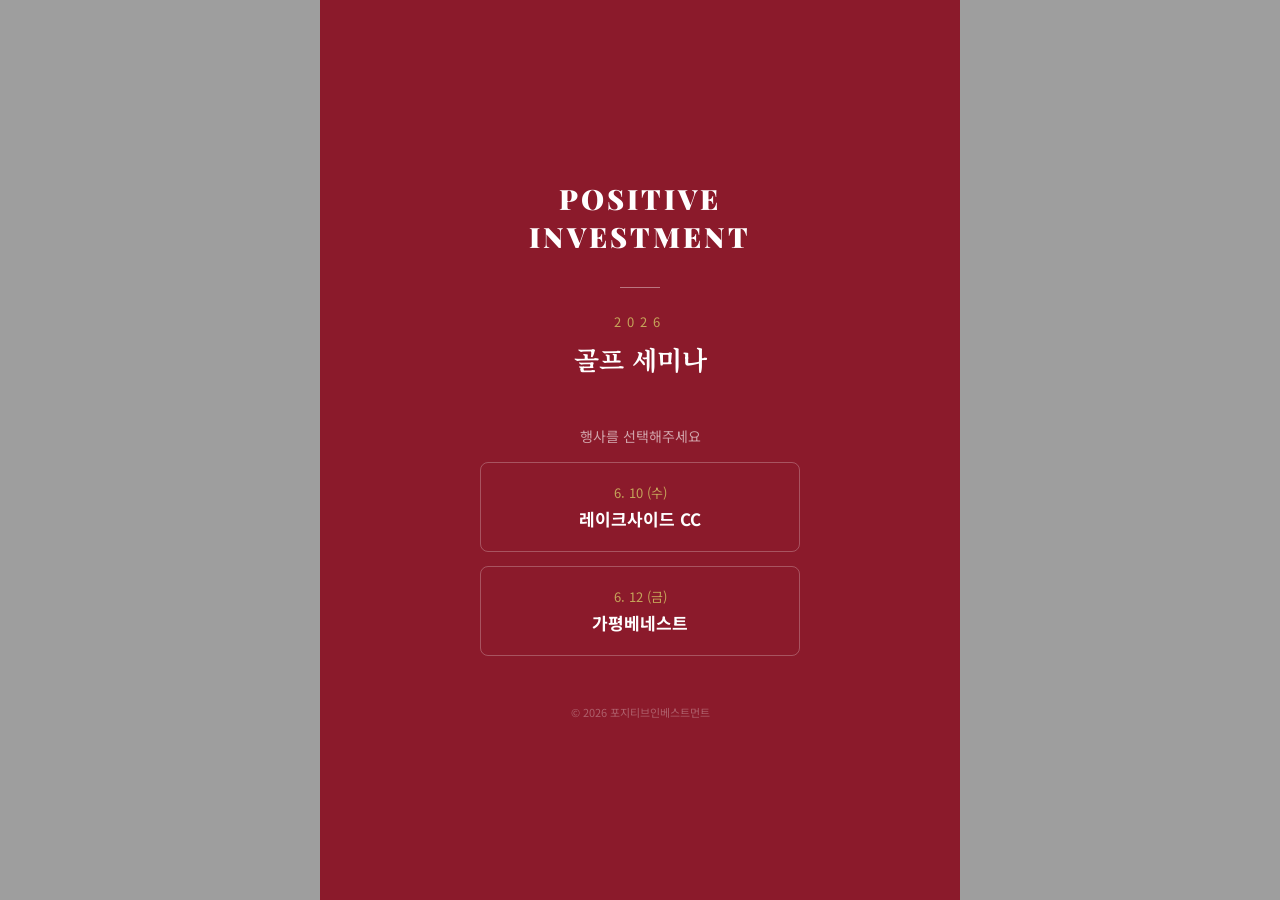
<file: index.html>
<!DOCTYPE html>
<html lang="ko">
<head>
  <meta charset="UTF-8">
  <meta name="viewport" content="width=device-width, initial-scale=1.0, maximum-scale=1.0, user-scalable=no">
  <meta name="robots" content="noindex, nofollow">
  <title>포지티브인베스트먼트 골프 세미나</title>
  <link rel="preconnect" href="https://fonts.googleapis.com">
  <link rel="preconnect" href="https://fonts.gstatic.com" crossorigin>
  <link href="https://fonts.googleapis.com/css2?family=Noto+Sans+KR:wght@300;400;500;700&family=Noto+Serif+KR:wght@400;700&family=Playfair+Display:wght@700;900&display=swap" rel="stylesheet">
  <style>
    :root {
      --color-primary: #8B1A2B;
      --color-primary-dark: #5C0E1B;
      --color-accent: #C5A55A;
    }
    * { box-sizing: border-box; margin: 0; padding: 0; }
    html { background: #9e9e9e; scroll-behavior: smooth; }
    body {
      font-family: 'Noto Sans KR', sans-serif;
      max-width: 640px; margin: 0 auto;
      background: var(--color-primary);
      min-height: 100vh; min-height: 100svh;
      display: flex; flex-direction: column;
      align-items: center; justify-content: center;
      padding: 40px 24px; text-align: center;
      color: #fff;
    }
    .logo {
      font-family: 'Playfair Display', 'Georgia', serif;
      font-size: 28px; font-weight: 900;
      letter-spacing: 3px; line-height: 1.35;
      margin-bottom: 32px; text-transform: uppercase;
    }
    .divider { width: 40px; height: 1px; background: rgba(255,255,255,0.4); margin: 0 auto 24px; }
    .subtitle { font-size: 13px; letter-spacing: 6px; color: var(--color-accent); margin-bottom: 8px; }
    h1 {
      font-family: 'Noto Serif KR', serif;
      font-size: 26px; font-weight: 700; line-height: 1.5; margin-bottom: 48px;
    }
    .select-label { font-size: 14px; color: rgba(255,255,255,0.6); margin-bottom: 16px; }
    .venue-links { display: flex; flex-direction: column; gap: 14px; width: 100%; max-width: 320px; }
    .venue-link {
      display: block; padding: 20px; border: 1px solid rgba(255,255,255,0.25);
      border-radius: 8px; text-decoration: none; color: #fff;
      transition: all 0.25s ease; text-align: center;
    }
    .venue-link:hover { background: rgba(255,255,255,0.1); border-color: rgba(255,255,255,0.5); }
    .venue-date { font-size: 13px; color: var(--color-accent); margin-bottom: 4px; }
    .venue-name { font-size: 17px; font-weight: 700; }
    footer { margin-top: 48px; font-size: 11px; color: rgba(255,255,255,0.3); }
  </style>
</head>
<body>
  <p class="logo">POSITIVE<br>INVESTMENT</p>
  <div class="divider"></div>
  <p class="subtitle">2026</p>
  <h1>골프 세미나</h1>
  <p class="select-label">행사를 선택해주세요</p>
  <div class="venue-links">
    <a href="lakeside/" class="venue-link">
      <p class="venue-date">6. 10 (수)</p>
      <p class="venue-name">레이크사이드 CC</p>
    </a>
    <a href="gapyeong/" class="venue-link">
      <p class="venue-date">6. 12 (금)</p>
      <p class="venue-name">가평베네스트</p>
    </a>
  </div>
  <footer>&copy; 2026 포지티브인베스트먼트</footer>
</body>
</html>
</file>
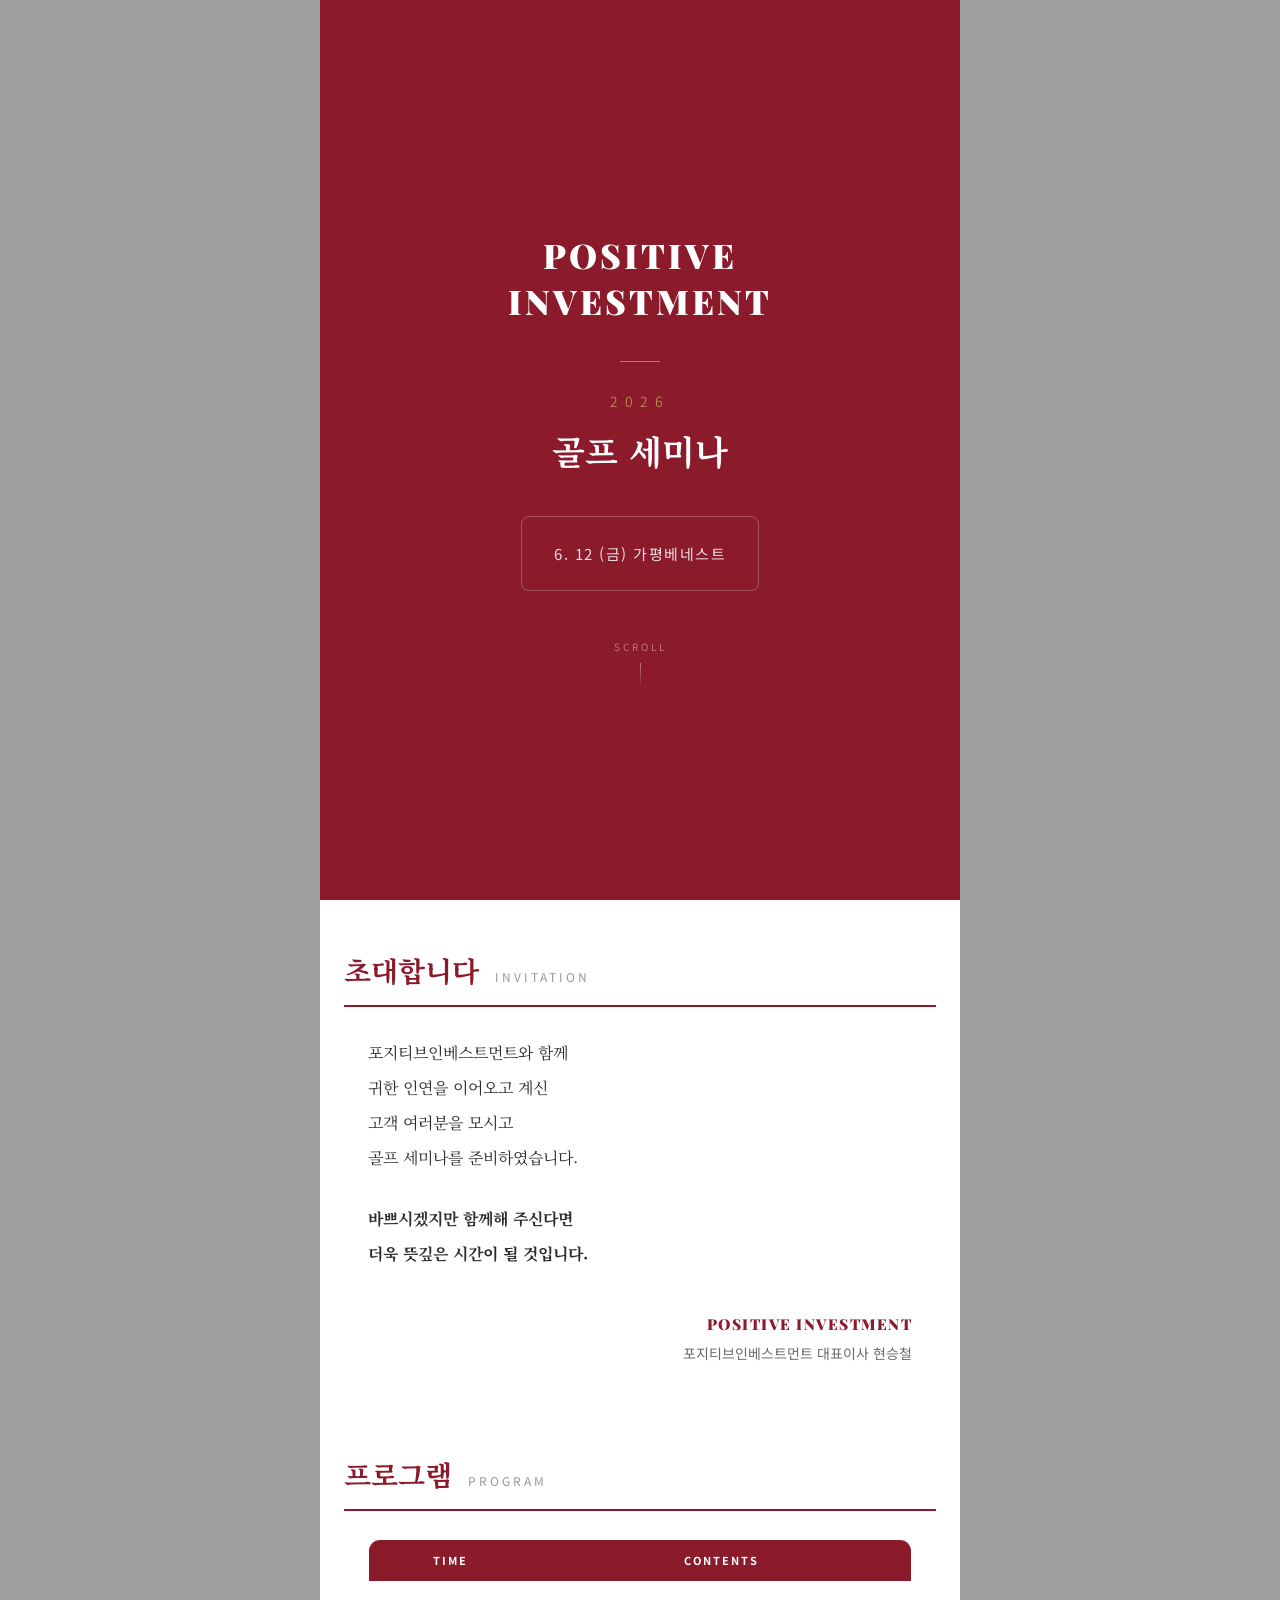
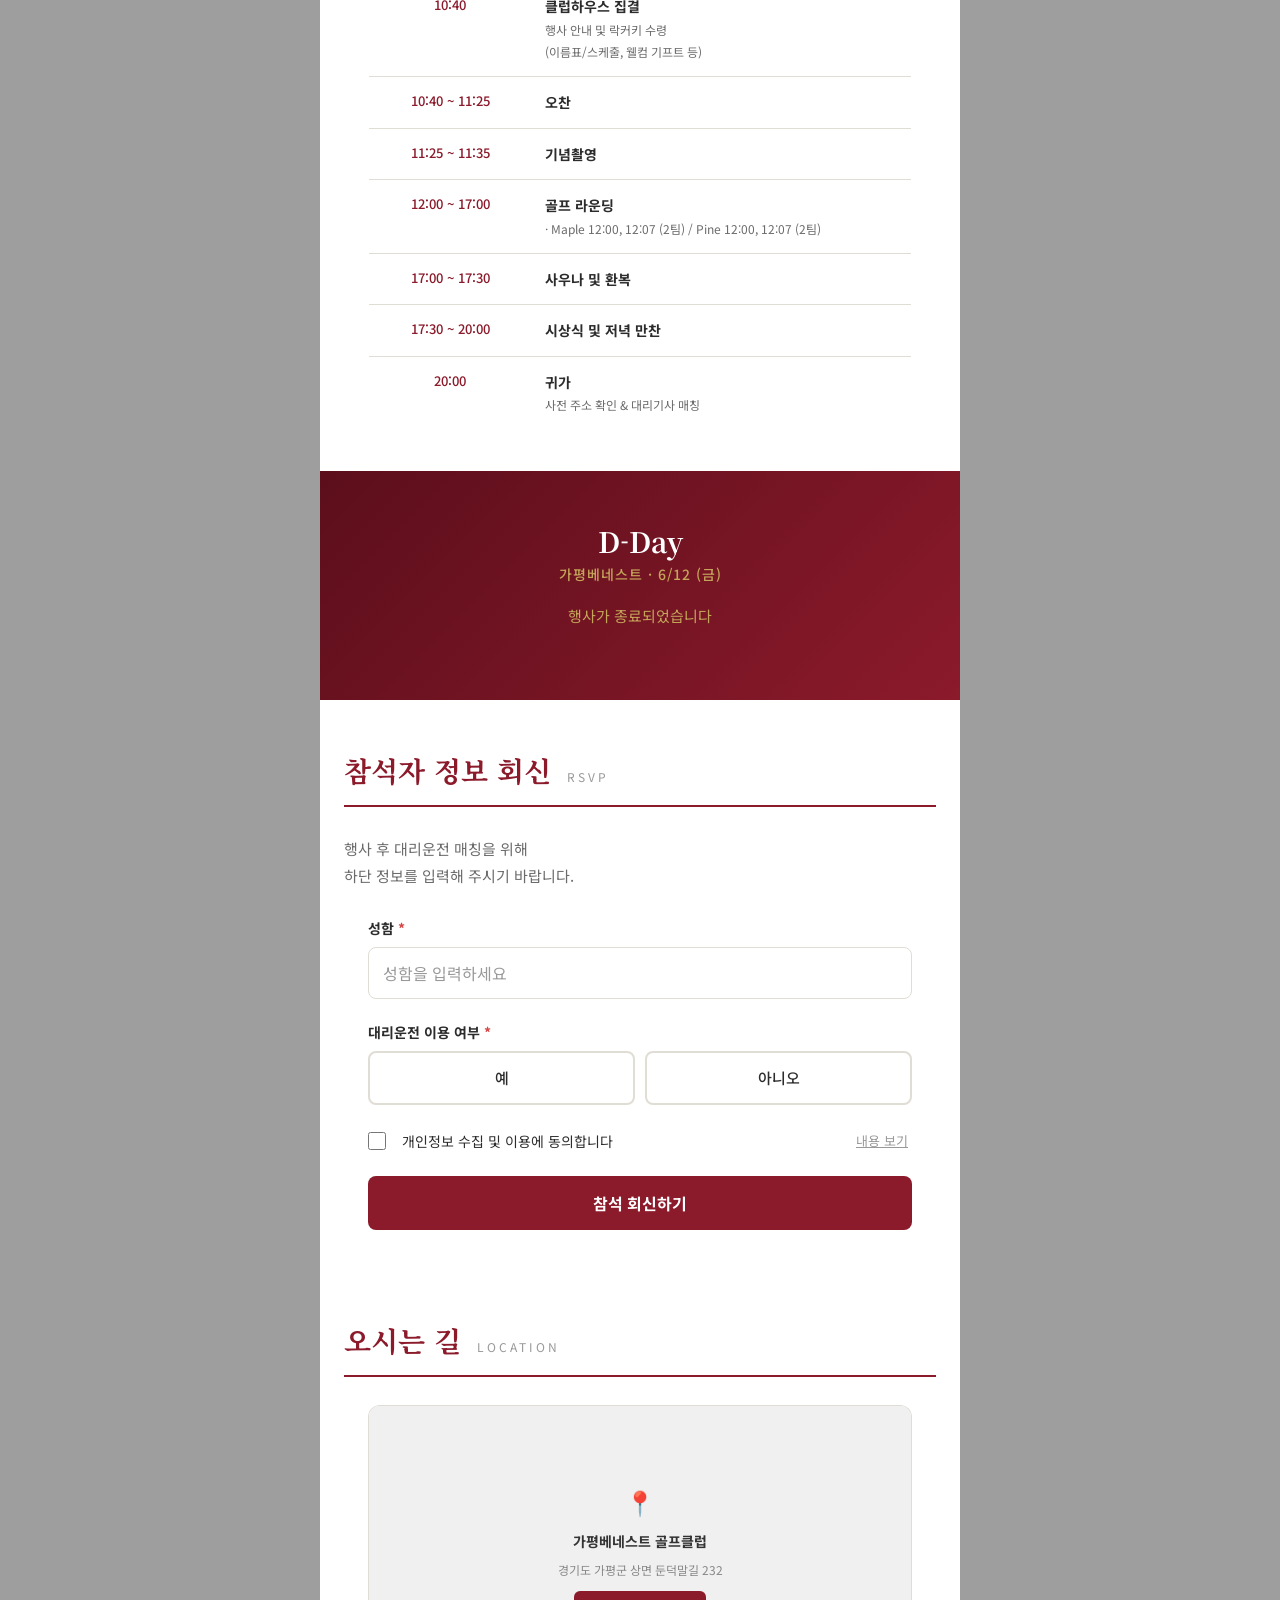
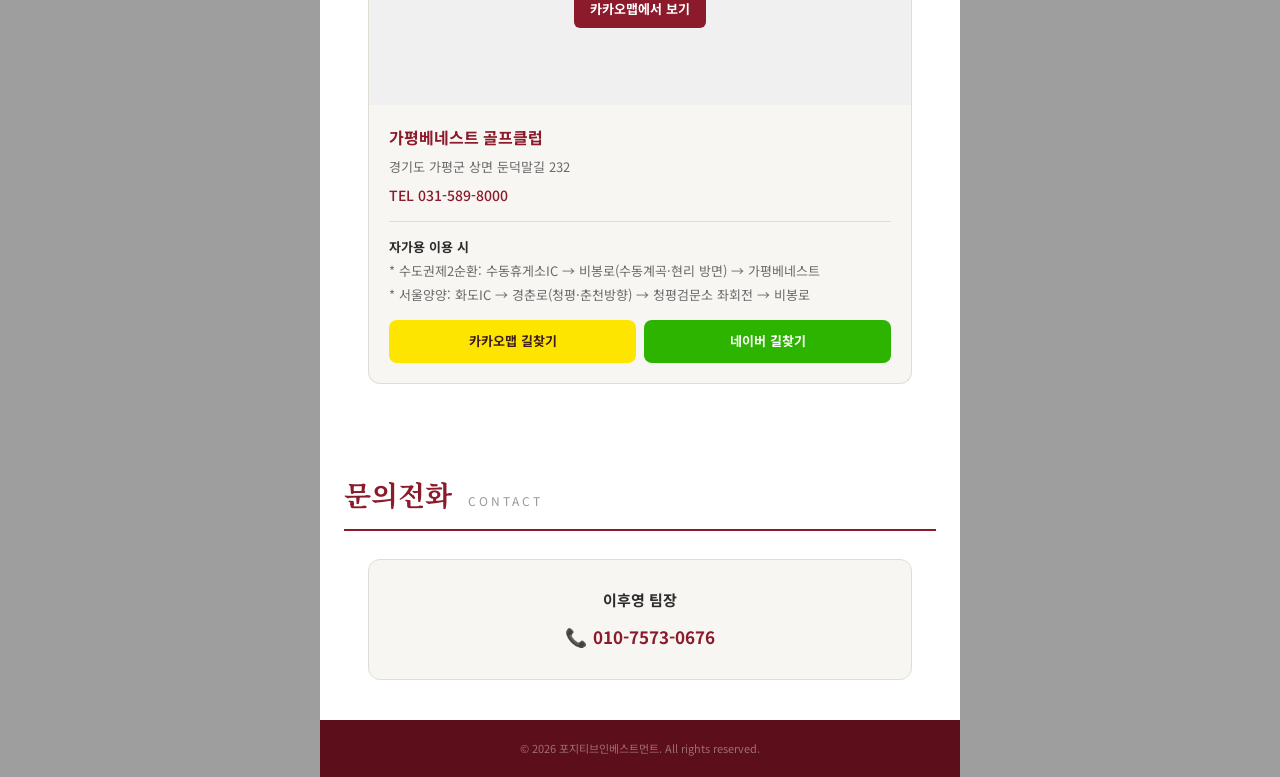
<file: gapyeong/index.html>
<!DOCTYPE html>
<html lang="ko">
<head>
  <meta charset="UTF-8">
  <meta name="viewport" content="width=device-width, initial-scale=1.0, maximum-scale=1.0, user-scalable=no">
  <meta name="robots" content="noindex, nofollow">
  <meta property="og:title" content="포지티브인베스트먼트">
  <meta property="og:description" content="2026년 포지티브인베스트먼트 고객초청 세미나에 초대합니다">
  <meta property="og:type" content="website">
  <meta property="og:image" content="https://leehooyoung92-sketch.github.io/golf/images/%EA%B0%80%ED%8F%89%EB%B2%A0%EB%84%A4%EC%8A%A4%ED%8A%B8%EC%84%AC%EB%84%A4%EC%9D%BC.png?v=20260331c">
  <meta property="og:url" content="https://leehooyoung92-sketch.github.io/golf/gapyeong/">
  <title>포지티브인베스트먼트 골프 세미나 | 가평베네스트</title>
  <link rel="preconnect" href="https://fonts.googleapis.com">
  <link rel="preconnect" href="https://fonts.gstatic.com" crossorigin>
  <link href="https://fonts.googleapis.com/css2?family=Noto+Sans+KR:wght@300;400;500;700&family=Noto+Serif+KR:wght@400;700&family=Playfair+Display:wght@700;900&family=Roboto+Mono:wght@700&display=swap" rel="stylesheet">
  <link rel="stylesheet" href="css/style.css">
</head>
<body>

  <!-- Hero Banner -->
  <section id="hero">
    <div class="hero-overlay">
      <p class="hero-logo-text">POSITIVE<br>INVESTMENT</p>
      <div class="hero-divider"></div>
      <p class="hero-subtitle-top">2026</p>
      <h1 class="hero-title">골프 세미나</h1>
      <div class="hero-date-box">
        <p>6. 12 (금) 가평베네스트</p>
      </div>
      <div class="scroll-indicator">
        <span>SCROLL</span>
        <div class="scroll-arrow"></div>
      </div>
    </div>
  </section>

  <!-- Greeting -->
  <section id="greeting">
    <div class="container">
      <div class="section-header reveal">
        <h2 class="section-title section-title--left">초대합니다</h2>
        <span class="section-title-en">INVITATION</span>
      </div>
      <div class="greeting-body reveal">
        <p>포지티브인베스트먼트와 함께</p>
        <p>귀한 인연을 이어오고 계신</p>
        <p>고객 여러분을 모시고</p>
        <p>골프 세미나를 준비하였습니다.</p>
        <br>
        <p><strong>바쁘시겠지만 함께해 주신다면</strong></p>
        <p><strong>더욱 뜻깊은 시간이 될 것입니다.</strong></p>
      </div>
      <div class="greeting-sign reveal">
        <p class="greeting-logo-text">POSITIVE INVESTMENT</p>
        <p>포지티브인베스트먼트 대표이사 현승철</p>
      </div>
    </div>
  </section>

  <!-- Program -->
  <section id="program">
    <div class="container">
      <div class="section-header reveal">
        <h2 class="section-title section-title--left">프로그램</h2>
        <span class="section-title-en">PROGRAM</span>
      </div>
      <table class="schedule-table reveal">
        <thead>
          <tr>
            <th class="col-time">TIME</th>
            <th class="col-content">CONTENTS</th>
          </tr>
        </thead>
        <tbody>
          <tr>
            <td>10:40</td>
            <td>
              <strong>클럽하우스 집결</strong><br>
              <span class="schedule-sub">행사 안내 및 락커키 수령<br>(이름표/스케줄, 웰컴 기프트 등)</span>
            </td>
          </tr>
          <tr>
            <td>10:40 ~ 11:25</td>
            <td><strong>오찬</strong></td>
          </tr>
          <tr>
            <td>11:25 ~ 11:35</td>
            <td><strong>기념촬영</strong></td>
          </tr>
          <tr>
            <td>12:00 ~ 17:00</td>
            <td>
              <strong>골프 라운딩</strong><br>
              <span class="schedule-sub">· Maple 12:00, 12:07 (2팀) / Pine 12:00, 12:07 (2팀)</span>
            </td>
          </tr>
          <tr>
            <td>17:00 ~ 17:30</td>
            <td><strong>사우나 및 환복</strong></td>
          </tr>
          <tr>
            <td>17:30 ~ 20:00</td>
            <td><strong>시상식 및 저녁 만찬</strong></td>
          </tr>
          <tr>
            <td>20:00</td>
            <td>
              <strong>귀가</strong><br>
              <span class="schedule-sub">사전 주소 확인 &amp; 대리기사 매칭</span>
            </td>
          </tr>
        </tbody>
      </table>
    </div>
  </section>

  <!-- Countdown -->
  <section id="countdown">
    <div class="container">
      <h2 class="section-title section-title--light reveal">D-Day</h2>
      <div class="countdown-group reveal" id="countdown-main">
        <p class="countdown-event-label">가평베네스트 · 6/12 (금)</p>
        <div class="countdown-display">
          <div class="countdown-item">
            <span class="countdown-number" id="cd-days">00</span>
            <span class="countdown-label">DAYS</span>
          </div>
          <div class="countdown-sep">:</div>
          <div class="countdown-item">
            <span class="countdown-number" id="cd-hours">00</span>
            <span class="countdown-label">HOURS</span>
          </div>
          <div class="countdown-sep">:</div>
          <div class="countdown-item">
            <span class="countdown-number" id="cd-minutes">00</span>
            <span class="countdown-label">MIN</span>
          </div>
          <div class="countdown-sep">:</div>
          <div class="countdown-item">
            <span class="countdown-number" id="cd-seconds">00</span>
            <span class="countdown-label">SEC</span>
          </div>
        </div>
      </div>
    </div>
  </section>

  <!-- RSVP Form -->
  <section id="rsvp">
    <div class="container">
      <div class="section-header reveal">
        <h2 class="section-title section-title--left">참석자 정보 회신</h2>
        <span class="section-title-en">RSVP</span>
      </div>
      <p class="section-desc reveal">행사 후 대리운전 매칭을 위해<br>하단 정보를 입력해 주시기 바랍니다.</p>
      <form id="rsvp-form" novalidate>
        <input type="hidden" name="date" value="6/12 가평베네스트">
        <div class="form-group reveal">
          <label class="form-label" for="name">성함 <span class="required">*</span></label>
          <input type="text" id="name" name="name" required placeholder="성함을 입력하세요" class="form-input">
        </div>
        <div class="form-group reveal">
          <label class="form-label">대리운전 이용 여부 <span class="required">*</span></label>
          <div class="radio-group radio-group--pill">
            <label class="radio-pill">
              <input type="radio" name="drive" value="예">
              <span>예</span>
            </label>
            <label class="radio-pill">
              <input type="radio" name="drive" value="아니오">
              <span>아니오</span>
            </label>
          </div>
        </div>
        <div id="drive-fields" class="conditional-fields">
          <div class="form-group">
            <label class="form-label" for="carnum">차량번호 <span class="required">*</span></label>
            <input type="text" id="carnum" name="carnum" placeholder="예: 12가 3456" class="form-input">
          </div>
          <div class="form-group">
            <label class="form-label" for="address">자택주소 <span class="required">*</span></label>
            <input type="text" id="address" name="address" placeholder="귀가 시 대리운전 목적지" class="form-input">
          </div>
        </div>
        <div class="form-group consent-group reveal">
          <label class="checkbox-label">
            <input type="checkbox" name="agree" required>
            <span class="checkmark"></span>
            <span>개인정보 수집 및 이용에 동의합니다</span>
          </label>
          <button type="button" class="consent-detail-btn" id="open-consent">내용 보기</button>
        </div>
        <button type="submit" class="submit-btn reveal">참석 회신하기</button>
      </form>
    </div>
  </section>

  <!-- Location -->
  <section id="location">
    <div class="container">
      <div class="section-header reveal">
        <h2 class="section-title section-title--left">오시는 길</h2>
        <span class="section-title-en">LOCATION</span>
      </div>
      <div id="map-main" class="map-container reveal"></div>
      <div class="location-info reveal">
        <p class="location-name">가평베네스트 골프클럽</p>
        <p class="location-addr">경기도 가평군 상면 둔덕말길 232</p>
        <p class="location-tel"><a href="tel:031-589-8000">TEL 031-589-8000</a></p>
        <div class="location-directions">
          <p><strong>자가용 이용 시</strong></p>
          <p>* 수도권제2순환: 수동휴게소IC → 비봉로(수동계곡·현리 방면) → 가평베네스트</p>
          <p>* 서울양양: 화도IC → 경춘로(청평·춘천방향) → 청평검문소 좌회전 → 비봉로</p>
        </div>
        <div class="location-buttons">
          <a href="https://map.kakao.com/link/to/가평베네스트,37.7936,127.3569" target="_blank" class="direction-btn">카카오맵 길찾기</a>
          <a href="https://map.naver.com/v5/search/가평베네스트골프클럽" target="_blank" class="direction-btn direction-btn--naver">네이버 길찾기</a>
        </div>
      </div>
    </div>
  </section>

  <!-- Contact -->
  <section id="contact">
    <div class="container">
      <div class="section-header reveal">
        <h2 class="section-title section-title--left">문의전화</h2>
        <span class="section-title-en">CONTACT</span>
      </div>
      <div class="contact-card reveal">
        <p class="contact-name">이후영 팀장</p>
        <a href="tel:010-7573-0676" class="contact-phone">
          <span class="contact-phone-icon">&#128222;</span>
          010-7573-0676
        </a>
      </div>
    </div>
  </section>

  <footer>
    <p>&copy; 2026 포지티브인베스트먼트. All rights reserved.</p>
  </footer>

  <!-- Privacy Consent Modal -->
  <div id="consent-modal" class="modal hidden">
    <div class="modal-backdrop"></div>
    <div class="modal-content">
      <h3>개인정보 수집 및 이용 동의</h3>
      <div class="modal-body">
        <table class="consent-table">
          <tr><th>수집 항목</th><td>성함, 차량번호, 자택주소</td></tr>
          <tr><th>수집 목적</th><td>행사 운영 및 대리운전 매칭</td></tr>
          <tr><th>보유 기간</th><td>행사 종료 후 1개월 이내 파기</td></tr>
        </table>
        <p class="consent-note">위 개인정보 수집에 동의하지 않으실 수 있으며, 동의하지 않으실 경우 대리운전 서비스 이용이 제한될 수 있습니다.</p>
      </div>
      <button class="modal-close-btn" id="close-consent">확인</button>
    </div>
  </div>

  <script type="text/javascript" src="https://dapi.kakao.com/v2/maps/sdk.js?appkey=9571b4f275800dd19eef7fd89ff6b3f1&libraries=services"></script>
  <script src="js/main.js"></script>
  <script src="js/map.js"></script>
</body>
</html>
</file>
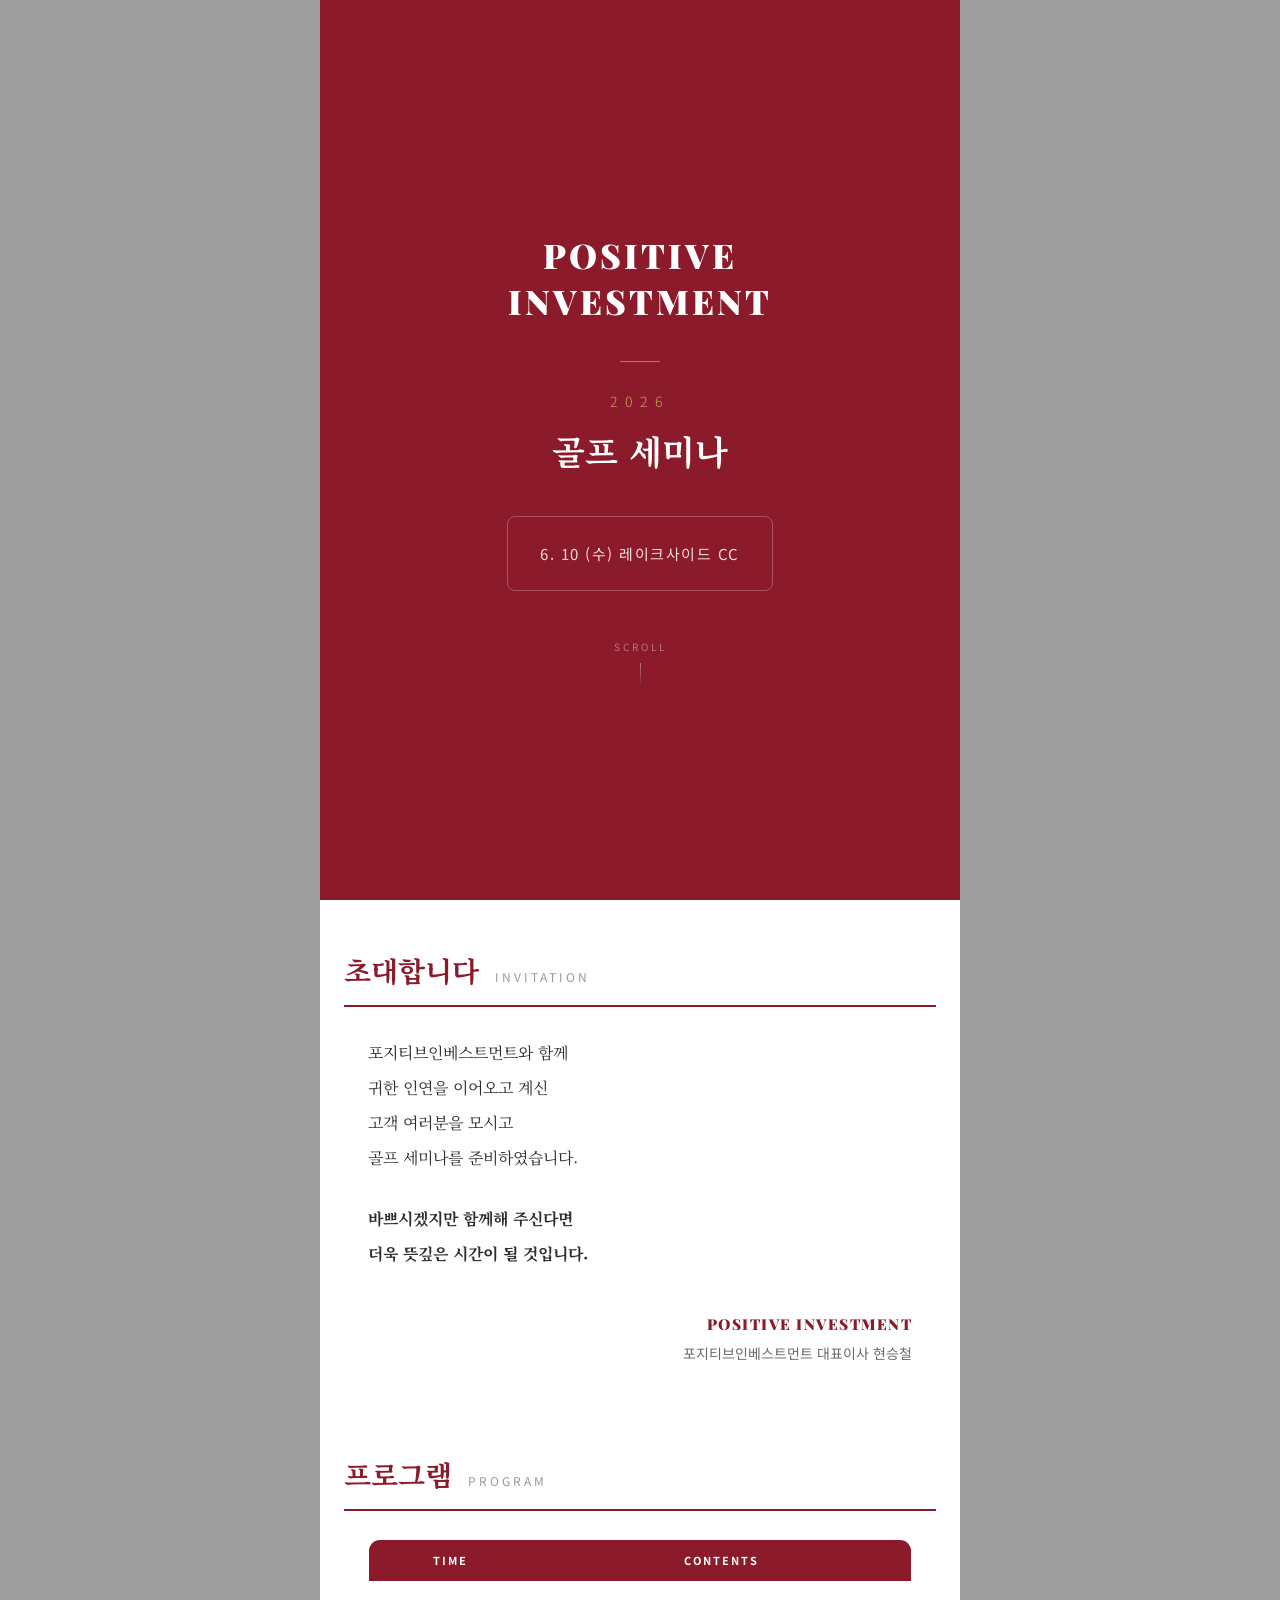
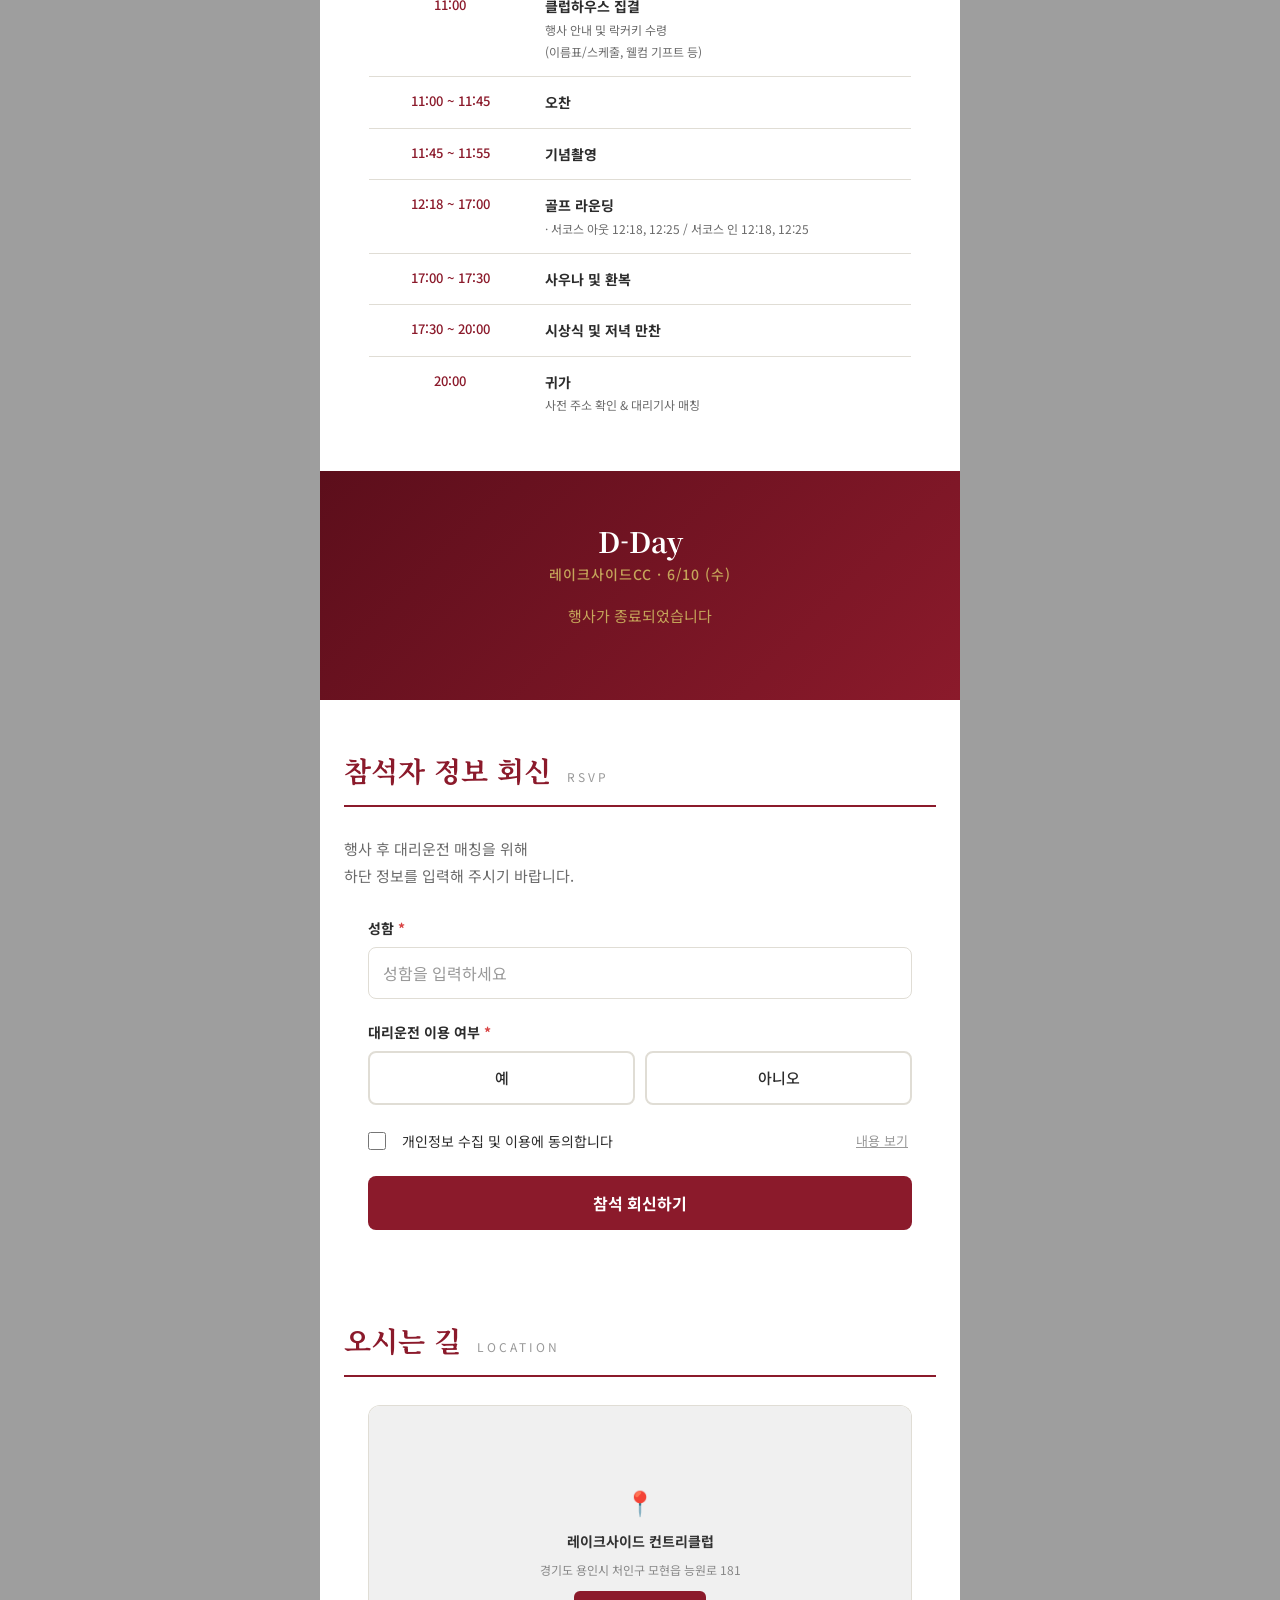
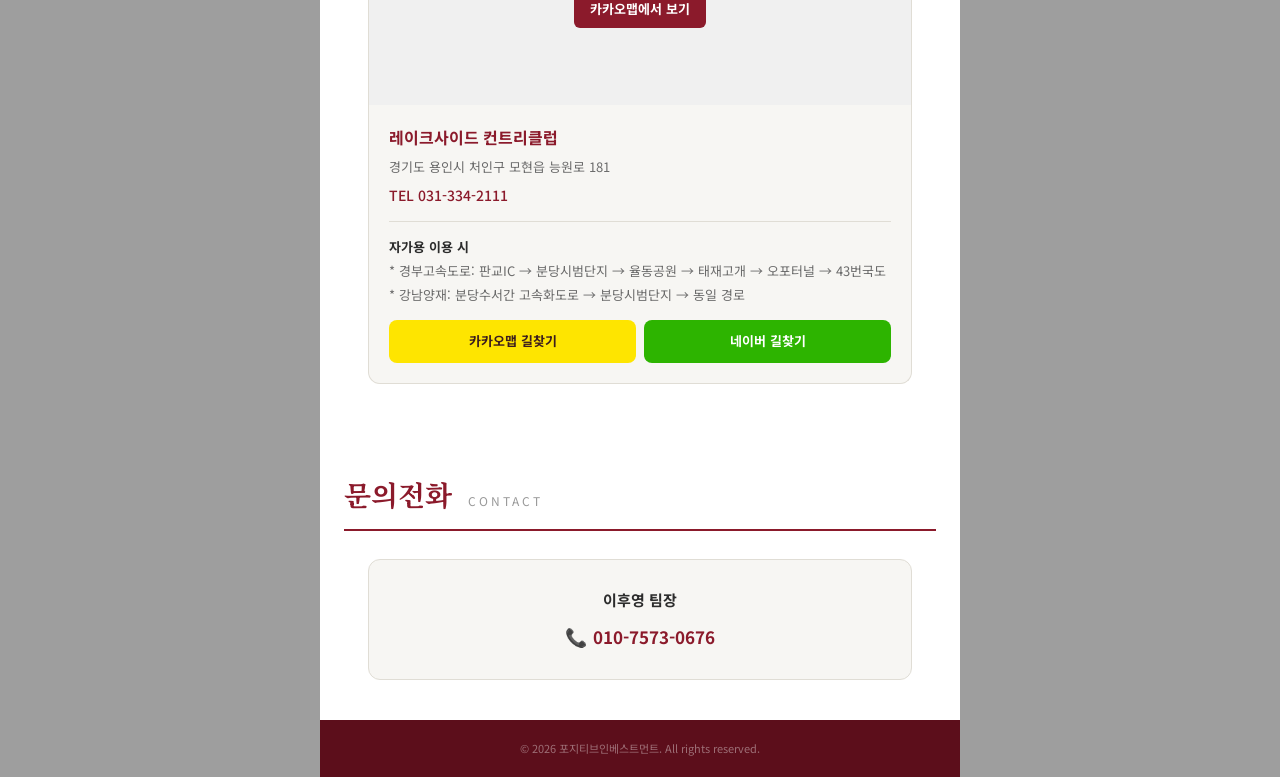
<file: lakeside/index.html>
<!DOCTYPE html>
<html lang="ko">
<head>
  <meta charset="UTF-8">
  <meta name="viewport" content="width=device-width, initial-scale=1.0, maximum-scale=1.0, user-scalable=no">
  <meta name="robots" content="noindex, nofollow">
  <meta property="og:title" content="포지티브인베스트먼트">
  <meta property="og:description" content="2026년 포지티브인베스트먼트 고객초청 세미나에 초대합니다">
  <meta property="og:type" content="website">
  <meta property="og:image" content="https://leehooyoung92-sketch.github.io/golf/images/%EB%A0%88%EC%9D%B4%ED%81%AC%EC%82%AC%EC%9D%B4%EB%93%9C%EC%84%AC%EB%84%A4%EC%9D%BC.png?v=20260331b">
  <meta property="og:url" content="https://leehooyoung92-sketch.github.io/golf/lakeside/">
  <title>포지티브인베스트먼트 골프 세미나 | 레이크사이드CC</title>
  <link rel="preconnect" href="https://fonts.googleapis.com">
  <link rel="preconnect" href="https://fonts.gstatic.com" crossorigin>
  <link href="https://fonts.googleapis.com/css2?family=Noto+Sans+KR:wght@300;400;500;700&family=Noto+Serif+KR:wght@400;700&family=Playfair+Display:wght@700;900&family=Roboto+Mono:wght@700&display=swap" rel="stylesheet">
  <link rel="stylesheet" href="css/style.css">
</head>
<body>

  <!-- Hero Banner -->
  <section id="hero">
    <div class="hero-overlay">
      <p class="hero-logo-text">POSITIVE<br>INVESTMENT</p>
      <div class="hero-divider"></div>
      <p class="hero-subtitle-top">2026</p>
      <h1 class="hero-title">골프 세미나</h1>
      <div class="hero-date-box">
        <p>6. 10 (수) 레이크사이드 CC</p>
      </div>
      <div class="scroll-indicator">
        <span>SCROLL</span>
        <div class="scroll-arrow"></div>
      </div>
    </div>
  </section>

  <!-- Greeting -->
  <section id="greeting">
    <div class="container">
      <div class="section-header reveal">
        <h2 class="section-title section-title--left">초대합니다</h2>
        <span class="section-title-en">INVITATION</span>
      </div>
      <div class="greeting-body reveal">
        <p>포지티브인베스트먼트와 함께</p>
        <p>귀한 인연을 이어오고 계신</p>
        <p>고객 여러분을 모시고</p>
        <p>골프 세미나를 준비하였습니다.</p>
        <br>
        <p><strong>바쁘시겠지만 함께해 주신다면</strong></p>
        <p><strong>더욱 뜻깊은 시간이 될 것입니다.</strong></p>
      </div>
      <div class="greeting-sign reveal">
        <p class="greeting-logo-text">POSITIVE INVESTMENT</p>
        <p>포지티브인베스트먼트 대표이사 현승철</p>
      </div>
    </div>
  </section>

  <!-- Program -->
  <section id="program">
    <div class="container">
      <div class="section-header reveal">
        <h2 class="section-title section-title--left">프로그램</h2>
        <span class="section-title-en">PROGRAM</span>
      </div>
      <table class="schedule-table reveal">
        <thead>
          <tr>
            <th class="col-time">TIME</th>
            <th class="col-content">CONTENTS</th>
          </tr>
        </thead>
        <tbody>
          <tr>
            <td>11:00</td>
            <td>
              <strong>클럽하우스 집결</strong><br>
              <span class="schedule-sub">행사 안내 및 락커키 수령<br>(이름표/스케줄, 웰컴 기프트 등)</span>
            </td>
          </tr>
          <tr>
            <td>11:00 ~ 11:45</td>
            <td><strong>오찬</strong></td>
          </tr>
          <tr>
            <td>11:45 ~ 11:55</td>
            <td><strong>기념촬영</strong></td>
          </tr>
          <tr>
            <td>12:18 ~ 17:00</td>
            <td>
              <strong>골프 라운딩</strong><br>
              <span class="schedule-sub">· 서코스 아웃 12:18, 12:25 / 서코스 인 12:18, 12:25</span>
            </td>
          </tr>
          <tr>
            <td>17:00 ~ 17:30</td>
            <td><strong>사우나 및 환복</strong></td>
          </tr>
          <tr>
            <td>17:30 ~ 20:00</td>
            <td><strong>시상식 및 저녁 만찬</strong></td>
          </tr>
          <tr>
            <td>20:00</td>
            <td>
              <strong>귀가</strong><br>
              <span class="schedule-sub">사전 주소 확인 &amp; 대리기사 매칭</span>
            </td>
          </tr>
        </tbody>
      </table>
    </div>
  </section>

  <!-- Countdown -->
  <section id="countdown">
    <div class="container">
      <h2 class="section-title section-title--light reveal">D-Day</h2>
      <div class="countdown-group reveal" id="countdown-main">
        <p class="countdown-event-label">레이크사이드CC · 6/10 (수)</p>
        <div class="countdown-display">
          <div class="countdown-item">
            <span class="countdown-number" id="cd-days">00</span>
            <span class="countdown-label">DAYS</span>
          </div>
          <div class="countdown-sep">:</div>
          <div class="countdown-item">
            <span class="countdown-number" id="cd-hours">00</span>
            <span class="countdown-label">HOURS</span>
          </div>
          <div class="countdown-sep">:</div>
          <div class="countdown-item">
            <span class="countdown-number" id="cd-minutes">00</span>
            <span class="countdown-label">MIN</span>
          </div>
          <div class="countdown-sep">:</div>
          <div class="countdown-item">
            <span class="countdown-number" id="cd-seconds">00</span>
            <span class="countdown-label">SEC</span>
          </div>
        </div>
      </div>
    </div>
  </section>

  <!-- RSVP Form -->
  <section id="rsvp">
    <div class="container">
      <div class="section-header reveal">
        <h2 class="section-title section-title--left">참석자 정보 회신</h2>
        <span class="section-title-en">RSVP</span>
      </div>
      <p class="section-desc reveal">행사 후 대리운전 매칭을 위해<br>하단 정보를 입력해 주시기 바랍니다.</p>
      <form id="rsvp-form" novalidate>
        <input type="hidden" name="date" value="6/10 레이크사이드CC">
        <div class="form-group reveal">
          <label class="form-label" for="name">성함 <span class="required">*</span></label>
          <input type="text" id="name" name="name" required placeholder="성함을 입력하세요" class="form-input">
        </div>
        <div class="form-group reveal">
          <label class="form-label">대리운전 이용 여부 <span class="required">*</span></label>
          <div class="radio-group radio-group--pill">
            <label class="radio-pill">
              <input type="radio" name="drive" value="예">
              <span>예</span>
            </label>
            <label class="radio-pill">
              <input type="radio" name="drive" value="아니오">
              <span>아니오</span>
            </label>
          </div>
        </div>
        <div id="drive-fields" class="conditional-fields">
          <div class="form-group">
            <label class="form-label" for="carnum">차량번호 <span class="required">*</span></label>
            <input type="text" id="carnum" name="carnum" placeholder="예: 12가 3456" class="form-input">
          </div>
          <div class="form-group">
            <label class="form-label" for="address">자택주소 <span class="required">*</span></label>
            <input type="text" id="address" name="address" placeholder="귀가 시 대리운전 목적지" class="form-input">
          </div>
        </div>
        <div class="form-group consent-group reveal">
          <label class="checkbox-label">
            <input type="checkbox" name="agree" required>
            <span class="checkmark"></span>
            <span>개인정보 수집 및 이용에 동의합니다</span>
          </label>
          <button type="button" class="consent-detail-btn" id="open-consent">내용 보기</button>
        </div>
        <button type="submit" class="submit-btn reveal">참석 회신하기</button>
      </form>
    </div>
  </section>

  <!-- Location -->
  <section id="location">
    <div class="container">
      <div class="section-header reveal">
        <h2 class="section-title section-title--left">오시는 길</h2>
        <span class="section-title-en">LOCATION</span>
      </div>
      <div id="map-main" class="map-container reveal"></div>
      <div class="location-info reveal">
        <p class="location-name">레이크사이드 컨트리클럽</p>
        <p class="location-addr">경기도 용인시 처인구 모현읍 능원로 181</p>
        <p class="location-tel"><a href="tel:031-334-2111">TEL 031-334-2111</a></p>
        <div class="location-directions">
          <p><strong>자가용 이용 시</strong></p>
          <p>* 경부고속도로: 판교IC → 분당시범단지 → 율동공원 → 태재고개 → 오포터널 → 43번국도</p>
          <p>* 강남양재: 분당수서간 고속화도로 → 분당시범단지 → 동일 경로</p>
        </div>
        <div class="location-buttons">
          <a href="https://map.kakao.com/link/to/레이크사이드CC,37.2911,127.1556" target="_blank" class="direction-btn">카카오맵 길찾기</a>
          <a href="https://map.naver.com/v5/search/레이크사이드컨트리클럽" target="_blank" class="direction-btn direction-btn--naver">네이버 길찾기</a>
        </div>
      </div>
    </div>
  </section>

  <!-- Contact -->
  <section id="contact">
    <div class="container">
      <div class="section-header reveal">
        <h2 class="section-title section-title--left">문의전화</h2>
        <span class="section-title-en">CONTACT</span>
      </div>
      <div class="contact-card reveal">
        <p class="contact-name">이후영 팀장</p>
        <a href="tel:010-7573-0676" class="contact-phone">
          <span class="contact-phone-icon">&#128222;</span>
          010-7573-0676
        </a>
      </div>
    </div>
  </section>

  <footer>
    <p>&copy; 2026 포지티브인베스트먼트. All rights reserved.</p>
  </footer>

  <!-- Privacy Consent Modal -->
  <div id="consent-modal" class="modal hidden">
    <div class="modal-backdrop"></div>
    <div class="modal-content">
      <h3>개인정보 수집 및 이용 동의</h3>
      <div class="modal-body">
        <table class="consent-table">
          <tr><th>수집 항목</th><td>성함, 차량번호, 자택주소</td></tr>
          <tr><th>수집 목적</th><td>행사 운영 및 대리운전 매칭</td></tr>
          <tr><th>보유 기간</th><td>행사 종료 후 1개월 이내 파기</td></tr>
        </table>
        <p class="consent-note">위 개인정보 수집에 동의하지 않으실 수 있으며, 동의하지 않으실 경우 대리운전 서비스 이용이 제한될 수 있습니다.</p>
      </div>
      <button class="modal-close-btn" id="close-consent">확인</button>
    </div>
  </div>

  <script type="text/javascript" src="https://dapi.kakao.com/v2/maps/sdk.js?appkey=9571b4f275800dd19eef7fd89ff6b3f1&libraries=services"></script>
  <script src="js/main.js"></script>
  <script src="js/map.js"></script>
</body>
</html>
</file>
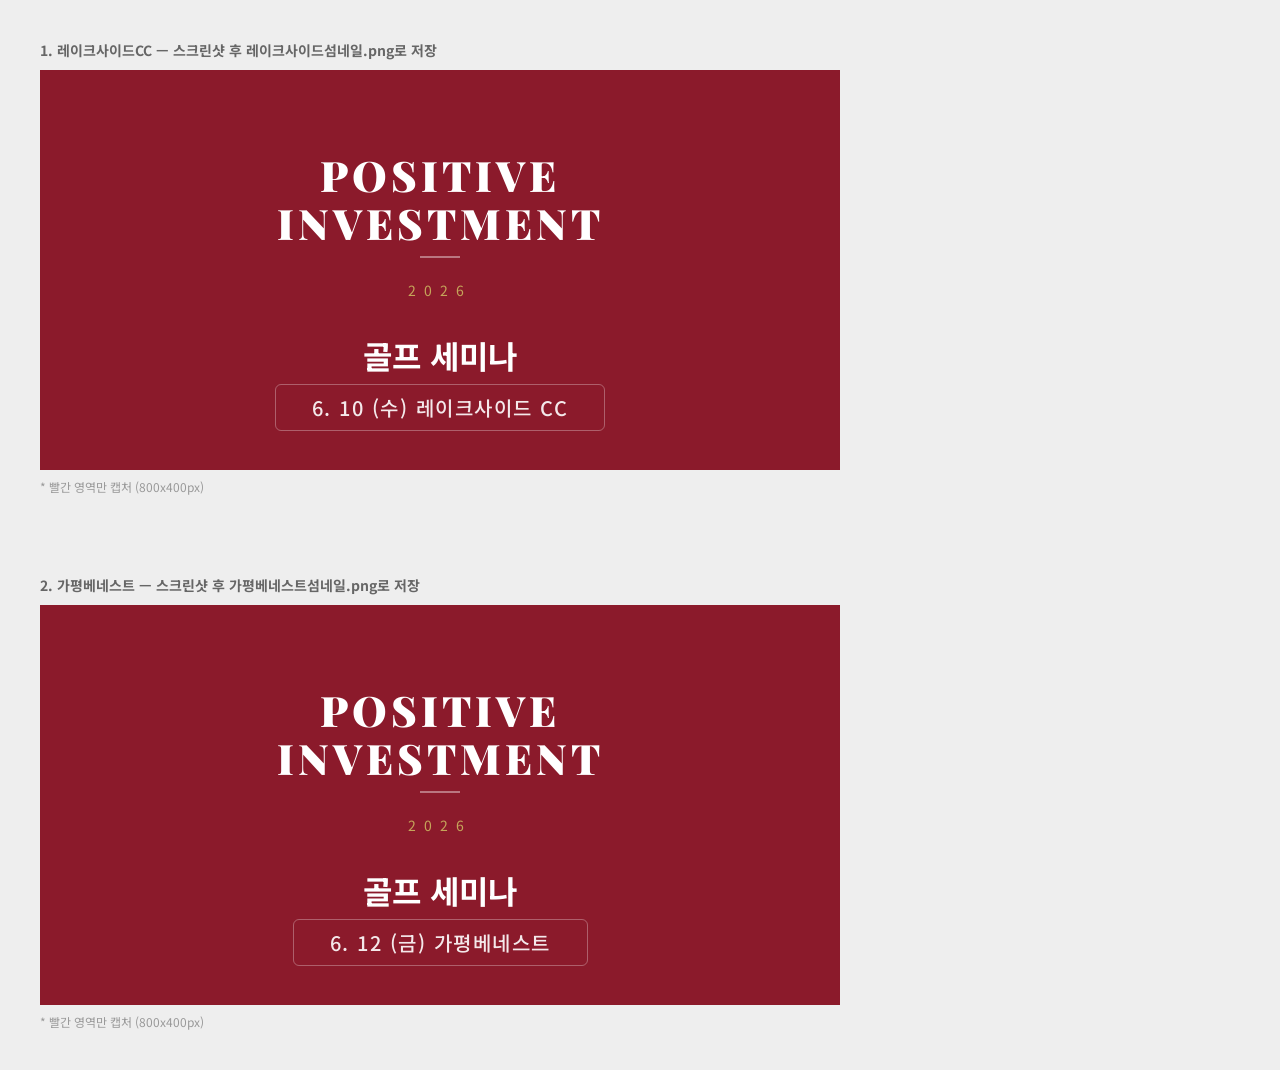
<file: tools/thumbnail.html>
<!DOCTYPE html>
<html lang="ko">
<head>
  <meta charset="UTF-8">
  <meta name="viewport" content="width=800">
  <title>OG 섬네일 생성용</title>
  <link href="https://fonts.googleapis.com/css2?family=Noto+Sans+KR:wght@400;700&family=Playfair+Display:wght@700;900&display=swap" rel="stylesheet">
  <style>
    body { margin: 40px; background: #eee; font-family: 'Noto Sans KR', sans-serif; }
    h2 { margin: 20px 0 10px; font-size: 14px; color: #666; }
    .card {
      width: 800px; height: 400px;
      box-sizing: border-box;
      background: #8B1A2B;
      display: flex; flex-direction: column;
      align-items: center; justify-content: center;
      text-align: center; color: #fff;
      padding: 0 60px;
    }
    .logo {
      font-family: 'Playfair Display', serif;
      font-size: 42px; font-weight: 900;
      letter-spacing: 4px; line-height: 1.15;
      margin-bottom: 8px; text-transform: uppercase;
    }
    .divider { width: 40px; height: 2px; background: rgba(255,255,255,0.4); margin-bottom: 8px; }
    .year { font-size: 14px; letter-spacing: 8px; color: #C5A55A; margin-bottom: 4px; }
    .title { font-size: 32px; font-weight: 700; line-height: 1.2; margin-bottom: 10px; }
    .date-box {
      border: 1px solid rgba(255,255,255,0.3); border-radius: 6px;
      padding: 8px 36px; font-size: 20px; font-weight: 500;
      letter-spacing: 1.5px; color: rgba(255,255,255,0.9);
    }
    p.instruction { margin-top: 8px; font-size: 12px; color: #999; }
  </style>
</head>
<body>

<h2>1. 레이크사이드CC — 스크린샷 후 레이크사이드섬네일.png로 저장</h2>
<div class="card">
  <p class="logo">POSITIVE<br>INVESTMENT</p>
  <div class="divider"></div>
  <p class="year">2026</p>
  <p class="title">골프 세미나</p>
  <div class="date-box">6. 10 (수) 레이크사이드 CC</div>
</div>
<p class="instruction">* 빨간 영역만 캡처 (800x400px)</p>

<br><br>

<h2>2. 가평베네스트 — 스크린샷 후 가평베네스트섬네일.png로 저장</h2>
<div class="card">
  <p class="logo">POSITIVE<br>INVESTMENT</p>
  <div class="divider"></div>
  <p class="year">2026</p>
  <p class="title">골프 세미나</p>
  <div class="date-box">6. 12 (금) 가평베네스트</div>
</div>
<p class="instruction">* 빨간 영역만 캡처 (800x400px)</p>

</body>
</html>
</file>
<file: gapyeong/css/style.css>
/* ============================================
   포지티브인베스트먼트 LP 초청 골프 세미나
   참고: denod.co.kr/2026/0319shi/ 스타일
   ============================================ */

:root {
  --color-primary: #8B1A2B;
  --color-primary-light: #A82040;
  --color-primary-dark: #5C0E1B;
  --color-accent: #C5A55A;
  --color-accent-light: #E0CFA0;
  --color-bg: #FFFFFF;
  --color-bg-alt: #F7F6F3;
  --color-bg-dark: #2A0A10;
  --color-text: #2C2C2C;
  --color-text-light: #6B6B6B;
  --color-text-muted: #999999;
  --color-white: #FFFFFF;
  --color-border: #E0DDD5;
  --color-error: #D94444;

  --font-heading: 'Noto Serif KR', serif;
  --font-logo: 'Playfair Display', 'Georgia', serif;
  --font-body: 'Noto Sans KR', sans-serif;
  --font-mono: 'Roboto Mono', monospace;

  --container-max: 640px;
  --radius: 12px;
  --radius-sm: 8px;
}

/* --- Reset --- */
*, *::before, *::after {
  box-sizing: border-box;
  margin: 0;
  padding: 0;
}

html {
  scroll-behavior: smooth;
  -webkit-text-size-adjust: 100%;
  background: #9e9e9e;
}

body {
  font-family: var(--font-body);
  font-size: 16px;
  line-height: 1.6;
  color: var(--color-text);
  background: var(--color-bg);
  -webkit-font-smoothing: antialiased;
  max-width: var(--container-max);
  margin: 0 auto;
}

a { color: var(--color-primary); text-decoration: none; }
img { max-width: 100%; height: auto; }
button { cursor: pointer; border: none; background: none; font-family: inherit; }
table { border-collapse: collapse; width: 100%; }

.container {
  padding: 0 24px;
}

.hidden {
  display: none !important;
}

.required {
  color: var(--color-error);
  font-weight: 700;
}

/* --- Scroll Reveal --- */
.reveal {
  opacity: 0;
  transform: translateY(24px);
  transition: opacity 0.6s ease, transform 0.6s ease;
}
.reveal.visible {
  opacity: 1;
  transform: translateY(0);
}

/* --- Section Headers --- */
.section-header {
  display: flex;
  align-items: baseline;
  gap: 16px;
  margin-bottom: 28px;
  padding-bottom: 12px;
  border-bottom: 2px solid var(--color-primary);
}

.section-title {
  font-family: var(--font-heading);
  font-size: 26px;
  font-weight: 700;
  color: var(--color-primary);
  white-space: nowrap;
}

.section-title--left {
  text-align: left;
}

.section-title--light {
  color: var(--color-white);
  text-align: center;
}

.section-title-en {
  font-family: var(--font-body);
  font-size: 12px;
  font-weight: 400;
  letter-spacing: 3px;
  color: var(--color-text-muted);
  text-transform: uppercase;
}

.section-desc {
  color: var(--color-text-light);
  font-size: 15px;
  line-height: 1.8;
  margin-bottom: 28px;
}

/* ============================================
   Section 1: Hero (640:850 비율 참고)
   ============================================ */
#hero {
  position: relative;
  width: 100%;
  min-height: 100vh;
  min-height: 100svh;
  padding: 0 24px;
  background: var(--color-primary);
  overflow: hidden;
  text-align: center;
}

.hero-overlay {
  position: relative;
  z-index: 1;
  display: flex;
  flex-direction: column;
  align-items: center;
  justify-content: center;
  min-height: 100vh;
  min-height: 100svh;
  padding: 80px 0 60px;
  animation: heroFadeIn 1s ease forwards;
}

@keyframes heroFadeIn {
  from { opacity: 0; transform: translateY(16px); }
  to { opacity: 1; transform: translateY(0); }
}

.hero-logo-text {
  font-family: var(--font-logo);
  font-size: 30px;
  font-weight: 900;
  color: var(--color-white);
  letter-spacing: 3px;
  line-height: 1.35;
  margin-bottom: 36px;
  text-transform: uppercase;
}

.hero-divider {
  width: 40px;
  height: 1px;
  background: rgba(255,255,255,0.4);
  margin-bottom: 28px;
}

.hero-subtitle-top {
  font-family: var(--font-body);
  font-size: 14px;
  font-weight: 300;
  letter-spacing: 8px;
  color: var(--color-accent);
  margin-bottom: 12px;
}

.hero-title {
  font-family: var(--font-heading);
  font-size: 30px;
  font-weight: 700;
  line-height: 1.5;
  color: var(--color-white);
  margin-bottom: 40px;
}

.hero-date-box {
  border: 1px solid rgba(255,255,255,0.25);
  border-radius: var(--radius-sm);
  padding: 20px 32px;
  margin-bottom: 48px;
}

.hero-date-box p {
  font-size: 15px;
  font-weight: 400;
  color: rgba(255,255,255,0.85);
  line-height: 2.2;
  letter-spacing: 1.5px;
}

/* Scroll indicator */
.scroll-indicator {
  display: flex;
  flex-direction: column;
  align-items: center;
  gap: 8px;
  animation: scrollBounce 2s ease-in-out infinite;
}

.scroll-indicator span {
  font-family: var(--font-body);
  font-size: 10px;
  letter-spacing: 3px;
  color: rgba(255,255,255,0.4);
  font-weight: 400;
}

.scroll-arrow {
  width: 1px;
  height: 24px;
  background: linear-gradient(to bottom, rgba(255,255,255,0.4), transparent);
}

@keyframes scrollBounce {
  0%, 100% { transform: translateY(0); opacity: 1; }
  50% { transform: translateY(8px); opacity: 0.5; }
}

/* ============================================
   Section 2: Greeting
   ============================================ */
#greeting {
  padding: 48px 0 40px;
  background: var(--color-bg);
}

.greeting-body {
  padding: 0 24px;
  margin-bottom: 40px;
}

.greeting-body p {
  font-family: var(--font-heading);
  font-size: 16px;
  line-height: 2.2;
  color: var(--color-text);
}

.greeting-sign {
  padding: 0 24px;
  text-align: right;
}

.greeting-logo-text {
  font-family: var(--font-logo);
  font-size: 15px;
  font-weight: 900;
  color: var(--color-primary);
  letter-spacing: 1.5px;
  margin-bottom: 6px;
}

.greeting-sign p:last-child {
  font-size: 14px;
  color: var(--color-text-light);
}

/* ============================================
   Section 3: Venues
   ============================================ */
#venues {
  padding: 48px 0 40px;
  background: var(--color-bg);
}

.venue-tabs {
  display: flex;
  gap: 10px;
  margin-bottom: 20px;
  padding: 0 24px;
}

.venue-tab {
  flex: 1;
  display: flex;
  flex-direction: column;
  align-items: center;
  gap: 2px;
  padding: 14px 10px;
  border: 2px solid var(--color-border);
  border-radius: var(--radius-sm);
  background: var(--color-white);
  font-family: var(--font-body);
  transition: all 0.25s ease;
}

.venue-tab.active {
  border-color: var(--color-primary);
  background: var(--color-primary);
  color: var(--color-white);
}

.tab-date { font-size: 12px; font-weight: 500; }
.tab-name { font-size: 14px; font-weight: 700; }
.venue-tab.active .tab-date,
.venue-tab.active .tab-name { color: var(--color-white); }

.venue-detail {
  margin: 0 24px;
  background: var(--color-bg-alt);
  border-radius: var(--radius);
  padding: 20px;
  border: 1px solid var(--color-border);
}

.venue-info-row {
  display: flex;
  gap: 10px;
  padding: 10px 0;
  border-bottom: 1px solid var(--color-border);
  align-items: flex-start;
}
.venue-info-row:last-child { border-bottom: none; }

.venue-icon { flex-shrink: 0; font-size: 16px; width: 22px; text-align: center; padding-top: 2px; }
.venue-info-row strong { font-size: 15px; color: var(--color-primary); }
.venue-info-row p { font-size: 13px; color: var(--color-text-light); line-height: 1.6; margin-top: 2px; }
.venue-info-row a { font-size: 14px; font-weight: 500; color: var(--color-primary); }

/* ============================================
   Section 4: Program
   ============================================ */
#program {
  padding: 48px 0 40px;
  background: var(--color-bg);
}

.program-note {
  font-size: 13px;
  color: var(--color-text-muted);
  margin-bottom: 20px;
  padding: 0 24px;
}

.schedule-table {
  margin: 0 24px;
  width: calc(100% - 48px);
  background: var(--color-white);
  border-radius: var(--radius);
  overflow: hidden;
  border: 1px solid var(--color-border);
}

.schedule-table thead { background: var(--color-primary); }
.schedule-table thead th {
  padding: 12px 14px;
  font-size: 11px;
  font-weight: 700;
  letter-spacing: 2px;
  color: var(--color-white);
  text-align: center;
}
.schedule-table .col-time { width: 30%; }

.schedule-table tbody td {
  padding: 14px;
  border-bottom: 1px solid var(--color-border);
  vertical-align: top;
}
.schedule-table tbody tr:last-child td { border-bottom: none; }
.schedule-table tbody td:first-child {
  text-align: center;
  font-size: 13px;
  font-weight: 500;
  color: var(--color-primary);
  white-space: nowrap;
}
.schedule-table tbody td:last-child { font-size: 14px; }
.schedule-table tbody td strong { color: var(--color-text); }
.schedule-sub { font-size: 12px; color: var(--color-text-light); line-height: 1.6; }

/* ============================================
   Section 5: Countdown
   ============================================ */
#countdown {
  padding: 48px 24px;
  background: linear-gradient(135deg, var(--color-primary-dark), var(--color-primary) 100%);
  text-align: center;
}

.countdown-display {
  display: flex;
  justify-content: center;
  align-items: center;
  gap: 6px;
  margin-bottom: 16px;
}

.countdown-item {
  display: flex;
  flex-direction: column;
  align-items: center;
  min-width: 56px;
}

.countdown-number {
  font-family: var(--font-mono);
  font-size: 36px;
  font-weight: 700;
  color: var(--color-white);
  line-height: 1;
  margin-bottom: 4px;
  font-variant-numeric: tabular-nums;
}

.countdown-label {
  font-size: 9px;
  letter-spacing: 2px;
  color: var(--color-accent);
  font-weight: 500;
}

.countdown-sep {
  font-family: var(--font-mono);
  font-size: 28px;
  color: rgba(255,255,255,0.3);
  margin-top: -14px;
}

.countdown-group {
  margin-bottom: 28px;
}
.countdown-group:last-child {
  margin-bottom: 0;
}

.countdown-event-label {
  font-family: var(--font-body);
  font-size: 14px;
  font-weight: 500;
  color: var(--color-accent);
  letter-spacing: 1px;
  margin-bottom: 10px;
}

.countdown-ended { font-size: 15px; color: var(--color-accent); padding: 8px 0; }

/* ============================================
   Section 6: RSVP
   ============================================ */
#rsvp {
  padding: 48px 0 40px;
  background: var(--color-bg);
}

.form-group { margin-bottom: 22px; padding: 0 24px; }
.form-label { display: block; font-size: 14px; font-weight: 700; color: var(--color-text); margin-bottom: 8px; }

.form-input {
  width: 100%;
  padding: 13px 14px;
  font-size: 16px;
  font-family: var(--font-body);
  border: 1px solid var(--color-border);
  border-radius: var(--radius-sm);
  background: var(--color-white);
  color: var(--color-text);
  transition: border-color 0.2s;
  outline: none;
}
.form-input:focus { border-color: var(--color-primary); }
.form-input::placeholder { color: var(--color-text-muted); }

.radio-group { display: flex; gap: 10px; }

.radio-card { flex: 1; cursor: pointer; }
.radio-card input[type="radio"] { position: absolute; opacity: 0; pointer-events: none; }
.radio-card-inner {
  display: flex; flex-direction: column; align-items: center; gap: 2px;
  padding: 14px 10px;
  border: 2px solid var(--color-border);
  border-radius: var(--radius-sm);
  background: var(--color-white);
  transition: all 0.2s;
  text-align: center;
}
.radio-card input:checked + .radio-card-inner {
  border-color: var(--color-primary);
  background: rgba(139,26,43,0.05);
}
.radio-card-date { font-size: 12px; font-weight: 500; color: var(--color-text-light); }
.radio-card-name { font-size: 14px; font-weight: 700; color: var(--color-text); }
.radio-card input:checked + .radio-card-inner .radio-card-date,
.radio-card input:checked + .radio-card-inner .radio-card-name { color: var(--color-primary); }

.radio-group--pill { gap: 10px; }
.radio-pill { flex: 1; cursor: pointer; text-align: center; }
.radio-pill input[type="radio"] { position: absolute; opacity: 0; pointer-events: none; }
.radio-pill span {
  display: block; padding: 13px; font-size: 15px; font-weight: 500;
  border: 2px solid var(--color-border); border-radius: var(--radius-sm);
  background: var(--color-white); transition: all 0.2s;
}
.radio-pill input:checked + span {
  border-color: var(--color-primary);
  background: var(--color-primary);
  color: var(--color-white);
}

.conditional-fields { max-height: 0; overflow: hidden; transition: max-height 0.4s ease; }
.conditional-fields.show { max-height: 200px; }

.consent-group {
  display: flex; align-items: center; justify-content: space-between;
  flex-wrap: wrap; gap: 8px;
}
.checkbox-label {
  display: flex; align-items: center; gap: 8px;
  font-size: 14px; color: var(--color-text); cursor: pointer;
}
.checkbox-label input[type="checkbox"] { width: 18px; height: 18px; accent-color: var(--color-primary); cursor: pointer; }
.consent-detail-btn { font-size: 13px; color: var(--color-text-muted); text-decoration: underline; padding: 4px; }

.submit-btn {
  display: block;
  width: calc(100% - 48px);
  margin: 0 24px;
  padding: 15px;
  font-size: 16px;
  font-weight: 700;
  font-family: var(--font-body);
  color: var(--color-white);
  background: var(--color-primary);
  border: none;
  border-radius: var(--radius-sm);
  transition: background 0.2s;
}
.submit-btn:hover { background: var(--color-primary-light); }
.submit-btn:disabled { background: var(--color-text-muted); cursor: not-allowed; }

.success-message { text-align: center; padding: 48px 24px; }
.success-message h2 { font-family: var(--font-heading); font-size: 22px; color: var(--color-primary); margin-bottom: 12px; }
.success-message p { font-size: 15px; color: var(--color-text-light); line-height: 1.8; }

/* ============================================
   Section 7: Location (카카오맵)
   ============================================ */
#location {
  padding: 48px 0 40px;
  background: var(--color-bg);
}

.location-tabs {
  margin-bottom: 16px;
  padding: 0 24px;
}
.location-tabs .venue-tab {
  padding: 11px;
  font-size: 13px;
  font-weight: 700;
}

.map-container {
  margin: 0 24px;
  width: calc(100% - 48px);
  height: 250px;
  border-radius: var(--radius) var(--radius) 0 0;
  border: 1px solid var(--color-border);
  border-bottom: none;
  overflow: hidden;
  background: var(--color-bg-alt);
}

.location-info {
  margin: 0 24px;
  background: var(--color-bg-alt);
  border-radius: 0 0 var(--radius) var(--radius);
  padding: 20px;
  border: 1px solid var(--color-border);
  border-top: none;
}

.location-name { font-size: 16px; font-weight: 700; color: var(--color-primary); margin-bottom: 6px; }
.location-addr { font-size: 13px; color: var(--color-text-light); margin-bottom: 4px; }
.location-tel { margin-bottom: 14px; }
.location-tel a { font-size: 14px; font-weight: 500; color: var(--color-primary); }

.location-directions {
  border-top: 1px solid var(--color-border);
  padding-top: 14px;
  margin-bottom: 14px;
}
.location-directions p { font-size: 13px; color: var(--color-text-light); line-height: 1.7; margin-bottom: 2px; }
.location-directions p strong { color: var(--color-text); font-size: 13px; }

.location-buttons { display: flex; gap: 8px; }
.direction-btn {
  flex: 1; display: block; text-align: center;
  padding: 11px; font-size: 13px; font-weight: 700;
  background: #FEE500; color: #3C1E1E;
  border-radius: var(--radius-sm);
  transition: opacity 0.2s;
}
.direction-btn:hover { opacity: 0.85; }
.direction-btn--naver { background: #2DB400; color: var(--color-white); }

/* ============================================
   Section 8: Contact
   ============================================ */
#contact {
  padding: 48px 0 40px;
  background: var(--color-bg);
}

.contact-card {
  text-align: center;
  margin: 0 24px;
  background: var(--color-bg-alt);
  border-radius: var(--radius);
  padding: 28px 20px;
  border: 1px solid var(--color-border);
}

.contact-name { font-size: 15px; font-weight: 700; color: var(--color-text); margin-bottom: 10px; }
.contact-phone {
  display: inline-flex; align-items: center; gap: 6px;
  font-size: 17px; font-weight: 700; color: var(--color-primary);
}
.contact-phone-icon { font-size: 18px; }

/* ============================================
   Footer
   ============================================ */
footer {
  padding: 20px 24px;
  text-align: center;
  background: var(--color-primary-dark);
}
footer p { font-size: 11px; color: rgba(255,255,255,0.4); }

/* ============================================
   Modal
   ============================================ */
.modal {
  position: fixed; top: 0; left: 0; width: 100%; height: 100%;
  z-index: 1000; display: flex; align-items: center; justify-content: center; padding: 24px;
}
.modal.hidden { display: none !important; }
.modal-backdrop { position: absolute; top: 0; left: 0; width: 100%; height: 100%; background: rgba(0,0,0,0.5); }
.modal-content {
  position: relative; background: var(--color-white); border-radius: var(--radius);
  padding: 28px 20px; max-width: 380px; width: 100%; max-height: 80vh; overflow-y: auto;
}
.modal-content h3 {
  font-family: var(--font-heading); font-size: 17px;
  color: var(--color-primary); margin-bottom: 16px; text-align: center;
}
.consent-table { margin-bottom: 14px; }
.consent-table tr { border-bottom: 1px solid var(--color-border); }
.consent-table th, .consent-table td { padding: 10px 6px; font-size: 13px; text-align: left; }
.consent-table th { font-weight: 700; color: var(--color-primary); white-space: nowrap; width: 30%; }
.consent-table td { color: var(--color-text-light); }
.consent-note { font-size: 12px; color: var(--color-text-muted); line-height: 1.6; margin-bottom: 16px; }
.modal-close-btn {
  width: 100%; padding: 12px; font-size: 14px; font-weight: 700;
  font-family: var(--font-body); color: var(--color-white); background: var(--color-primary);
  border: none; border-radius: var(--radius-sm); cursor: pointer;
}

/* ============================================
   Responsive
   ============================================ */
@media (max-width: 480px) {
  .container { padding: 0 16px; }
  #hero { padding: 0 16px; }
  .hero-logo-text { font-size: 26px; letter-spacing: 2px; }
  .hero-title { font-size: 26px; }
  .hero-date-box { padding: 16px 20px; }
  .hero-date-box p { font-size: 13px; letter-spacing: 0.5px; }
  .form-group { padding: 0 16px; }
  .venue-tabs { padding: 0 16px; }
  .venue-detail { margin: 0 16px; }
  .schedule-table { margin: 0 16px; width: calc(100% - 32px); }
  .program-note { padding: 0 16px; }
  .submit-btn { width: calc(100% - 32px); margin: 0 16px; }
  .location-tabs { padding: 0 16px; }
  .map-container { margin: 0 16px; width: calc(100% - 32px); }
  .location-info { margin: 0 16px; }
  .contact-card { margin: 0 16px; }
  .greeting-body { padding: 0 16px; }
  .greeting-sign { padding: 0 16px; }
}

@media (min-width: 768px) {
  .hero-logo-text { font-size: 34px; }
  .hero-title { font-size: 34px; }
  .section-title { font-size: 28px; }
  .countdown-number { font-size: 44px; }
  .countdown-item { min-width: 70px; }
  .map-container { height: 300px; }
}
</file>
<file: lakeside/css/style.css>
/* ============================================
   포지티브인베스트먼트 LP 초청 골프 세미나
   참고: denod.co.kr/2026/0319shi/ 스타일
   ============================================ */

:root {
  --color-primary: #8B1A2B;
  --color-primary-light: #A82040;
  --color-primary-dark: #5C0E1B;
  --color-accent: #C5A55A;
  --color-accent-light: #E0CFA0;
  --color-bg: #FFFFFF;
  --color-bg-alt: #F7F6F3;
  --color-bg-dark: #2A0A10;
  --color-text: #2C2C2C;
  --color-text-light: #6B6B6B;
  --color-text-muted: #999999;
  --color-white: #FFFFFF;
  --color-border: #E0DDD5;
  --color-error: #D94444;

  --font-heading: 'Noto Serif KR', serif;
  --font-logo: 'Playfair Display', 'Georgia', serif;
  --font-body: 'Noto Sans KR', sans-serif;
  --font-mono: 'Roboto Mono', monospace;

  --container-max: 640px;
  --radius: 12px;
  --radius-sm: 8px;
}

/* --- Reset --- */
*, *::before, *::after {
  box-sizing: border-box;
  margin: 0;
  padding: 0;
}

html {
  scroll-behavior: smooth;
  -webkit-text-size-adjust: 100%;
  background: #9e9e9e;
}

body {
  font-family: var(--font-body);
  font-size: 16px;
  line-height: 1.6;
  color: var(--color-text);
  background: var(--color-bg);
  -webkit-font-smoothing: antialiased;
  max-width: var(--container-max);
  margin: 0 auto;
}

a { color: var(--color-primary); text-decoration: none; }
img { max-width: 100%; height: auto; }
button { cursor: pointer; border: none; background: none; font-family: inherit; }
table { border-collapse: collapse; width: 100%; }

.container {
  padding: 0 24px;
}

.hidden {
  display: none !important;
}

.required {
  color: var(--color-error);
  font-weight: 700;
}

/* --- Scroll Reveal --- */
.reveal {
  opacity: 0;
  transform: translateY(24px);
  transition: opacity 0.6s ease, transform 0.6s ease;
}
.reveal.visible {
  opacity: 1;
  transform: translateY(0);
}

/* --- Section Headers --- */
.section-header {
  display: flex;
  align-items: baseline;
  gap: 16px;
  margin-bottom: 28px;
  padding-bottom: 12px;
  border-bottom: 2px solid var(--color-primary);
}

.section-title {
  font-family: var(--font-heading);
  font-size: 26px;
  font-weight: 700;
  color: var(--color-primary);
  white-space: nowrap;
}

.section-title--left {
  text-align: left;
}

.section-title--light {
  color: var(--color-white);
  text-align: center;
}

.section-title-en {
  font-family: var(--font-body);
  font-size: 12px;
  font-weight: 400;
  letter-spacing: 3px;
  color: var(--color-text-muted);
  text-transform: uppercase;
}

.section-desc {
  color: var(--color-text-light);
  font-size: 15px;
  line-height: 1.8;
  margin-bottom: 28px;
}

/* ============================================
   Section 1: Hero (640:850 비율 참고)
   ============================================ */
#hero {
  position: relative;
  width: 100%;
  min-height: 100vh;
  min-height: 100svh;
  padding: 0 24px;
  background: var(--color-primary);
  overflow: hidden;
  text-align: center;
}

.hero-overlay {
  position: relative;
  z-index: 1;
  display: flex;
  flex-direction: column;
  align-items: center;
  justify-content: center;
  min-height: 100vh;
  min-height: 100svh;
  padding: 80px 0 60px;
  animation: heroFadeIn 1s ease forwards;
}

@keyframes heroFadeIn {
  from { opacity: 0; transform: translateY(16px); }
  to { opacity: 1; transform: translateY(0); }
}

.hero-logo-text {
  font-family: var(--font-logo);
  font-size: 30px;
  font-weight: 900;
  color: var(--color-white);
  letter-spacing: 3px;
  line-height: 1.35;
  margin-bottom: 36px;
  text-transform: uppercase;
}

.hero-divider {
  width: 40px;
  height: 1px;
  background: rgba(255,255,255,0.4);
  margin-bottom: 28px;
}

.hero-subtitle-top {
  font-family: var(--font-body);
  font-size: 14px;
  font-weight: 300;
  letter-spacing: 8px;
  color: var(--color-accent);
  margin-bottom: 12px;
}

.hero-title {
  font-family: var(--font-heading);
  font-size: 30px;
  font-weight: 700;
  line-height: 1.5;
  color: var(--color-white);
  margin-bottom: 40px;
}

.hero-date-box {
  border: 1px solid rgba(255,255,255,0.25);
  border-radius: var(--radius-sm);
  padding: 20px 32px;
  margin-bottom: 48px;
}

.hero-date-box p {
  font-size: 15px;
  font-weight: 400;
  color: rgba(255,255,255,0.85);
  line-height: 2.2;
  letter-spacing: 1.5px;
}

/* Scroll indicator */
.scroll-indicator {
  display: flex;
  flex-direction: column;
  align-items: center;
  gap: 8px;
  animation: scrollBounce 2s ease-in-out infinite;
}

.scroll-indicator span {
  font-family: var(--font-body);
  font-size: 10px;
  letter-spacing: 3px;
  color: rgba(255,255,255,0.4);
  font-weight: 400;
}

.scroll-arrow {
  width: 1px;
  height: 24px;
  background: linear-gradient(to bottom, rgba(255,255,255,0.4), transparent);
}

@keyframes scrollBounce {
  0%, 100% { transform: translateY(0); opacity: 1; }
  50% { transform: translateY(8px); opacity: 0.5; }
}

/* ============================================
   Section 2: Greeting
   ============================================ */
#greeting {
  padding: 48px 0 40px;
  background: var(--color-bg);
}

.greeting-body {
  padding: 0 24px;
  margin-bottom: 40px;
}

.greeting-body p {
  font-family: var(--font-heading);
  font-size: 16px;
  line-height: 2.2;
  color: var(--color-text);
}

.greeting-sign {
  padding: 0 24px;
  text-align: right;
}

.greeting-logo-text {
  font-family: var(--font-logo);
  font-size: 15px;
  font-weight: 900;
  color: var(--color-primary);
  letter-spacing: 1.5px;
  margin-bottom: 6px;
}

.greeting-sign p:last-child {
  font-size: 14px;
  color: var(--color-text-light);
}

/* ============================================
   Section 3: Venues
   ============================================ */
#venues {
  padding: 48px 0 40px;
  background: var(--color-bg);
}

.venue-tabs {
  display: flex;
  gap: 10px;
  margin-bottom: 20px;
  padding: 0 24px;
}

.venue-tab {
  flex: 1;
  display: flex;
  flex-direction: column;
  align-items: center;
  gap: 2px;
  padding: 14px 10px;
  border: 2px solid var(--color-border);
  border-radius: var(--radius-sm);
  background: var(--color-white);
  font-family: var(--font-body);
  transition: all 0.25s ease;
}

.venue-tab.active {
  border-color: var(--color-primary);
  background: var(--color-primary);
  color: var(--color-white);
}

.tab-date { font-size: 12px; font-weight: 500; }
.tab-name { font-size: 14px; font-weight: 700; }
.venue-tab.active .tab-date,
.venue-tab.active .tab-name { color: var(--color-white); }

.venue-detail {
  margin: 0 24px;
  background: var(--color-bg-alt);
  border-radius: var(--radius);
  padding: 20px;
  border: 1px solid var(--color-border);
}

.venue-info-row {
  display: flex;
  gap: 10px;
  padding: 10px 0;
  border-bottom: 1px solid var(--color-border);
  align-items: flex-start;
}
.venue-info-row:last-child { border-bottom: none; }

.venue-icon { flex-shrink: 0; font-size: 16px; width: 22px; text-align: center; padding-top: 2px; }
.venue-info-row strong { font-size: 15px; color: var(--color-primary); }
.venue-info-row p { font-size: 13px; color: var(--color-text-light); line-height: 1.6; margin-top: 2px; }
.venue-info-row a { font-size: 14px; font-weight: 500; color: var(--color-primary); }

/* ============================================
   Section 4: Program
   ============================================ */
#program {
  padding: 48px 0 40px;
  background: var(--color-bg);
}

.program-note {
  font-size: 13px;
  color: var(--color-text-muted);
  margin-bottom: 20px;
  padding: 0 24px;
}

.schedule-table {
  margin: 0 24px;
  width: calc(100% - 48px);
  background: var(--color-white);
  border-radius: var(--radius);
  overflow: hidden;
  border: 1px solid var(--color-border);
}

.schedule-table thead { background: var(--color-primary); }
.schedule-table thead th {
  padding: 12px 14px;
  font-size: 11px;
  font-weight: 700;
  letter-spacing: 2px;
  color: var(--color-white);
  text-align: center;
}
.schedule-table .col-time { width: 30%; }

.schedule-table tbody td {
  padding: 14px;
  border-bottom: 1px solid var(--color-border);
  vertical-align: top;
}
.schedule-table tbody tr:last-child td { border-bottom: none; }
.schedule-table tbody td:first-child {
  text-align: center;
  font-size: 13px;
  font-weight: 500;
  color: var(--color-primary);
  white-space: nowrap;
}
.schedule-table tbody td:last-child { font-size: 14px; }
.schedule-table tbody td strong { color: var(--color-text); }
.schedule-sub { font-size: 12px; color: var(--color-text-light); line-height: 1.6; }

/* ============================================
   Section 5: Countdown
   ============================================ */
#countdown {
  padding: 48px 24px;
  background: linear-gradient(135deg, var(--color-primary-dark), var(--color-primary) 100%);
  text-align: center;
}

.countdown-display {
  display: flex;
  justify-content: center;
  align-items: center;
  gap: 6px;
  margin-bottom: 16px;
}

.countdown-item {
  display: flex;
  flex-direction: column;
  align-items: center;
  min-width: 56px;
}

.countdown-number {
  font-family: var(--font-mono);
  font-size: 36px;
  font-weight: 700;
  color: var(--color-white);
  line-height: 1;
  margin-bottom: 4px;
  font-variant-numeric: tabular-nums;
}

.countdown-label {
  font-size: 9px;
  letter-spacing: 2px;
  color: var(--color-accent);
  font-weight: 500;
}

.countdown-sep {
  font-family: var(--font-mono);
  font-size: 28px;
  color: rgba(255,255,255,0.3);
  margin-top: -14px;
}

.countdown-group {
  margin-bottom: 28px;
}
.countdown-group:last-child {
  margin-bottom: 0;
}

.countdown-event-label {
  font-family: var(--font-body);
  font-size: 14px;
  font-weight: 500;
  color: var(--color-accent);
  letter-spacing: 1px;
  margin-bottom: 10px;
}

.countdown-ended { font-size: 15px; color: var(--color-accent); padding: 8px 0; }

/* ============================================
   Section 6: RSVP
   ============================================ */
#rsvp {
  padding: 48px 0 40px;
  background: var(--color-bg);
}

.form-group { margin-bottom: 22px; padding: 0 24px; }
.form-label { display: block; font-size: 14px; font-weight: 700; color: var(--color-text); margin-bottom: 8px; }

.form-input {
  width: 100%;
  padding: 13px 14px;
  font-size: 16px;
  font-family: var(--font-body);
  border: 1px solid var(--color-border);
  border-radius: var(--radius-sm);
  background: var(--color-white);
  color: var(--color-text);
  transition: border-color 0.2s;
  outline: none;
}
.form-input:focus { border-color: var(--color-primary); }
.form-input::placeholder { color: var(--color-text-muted); }

.radio-group { display: flex; gap: 10px; }

.radio-card { flex: 1; cursor: pointer; }
.radio-card input[type="radio"] { position: absolute; opacity: 0; pointer-events: none; }
.radio-card-inner {
  display: flex; flex-direction: column; align-items: center; gap: 2px;
  padding: 14px 10px;
  border: 2px solid var(--color-border);
  border-radius: var(--radius-sm);
  background: var(--color-white);
  transition: all 0.2s;
  text-align: center;
}
.radio-card input:checked + .radio-card-inner {
  border-color: var(--color-primary);
  background: rgba(139,26,43,0.05);
}
.radio-card-date { font-size: 12px; font-weight: 500; color: var(--color-text-light); }
.radio-card-name { font-size: 14px; font-weight: 700; color: var(--color-text); }
.radio-card input:checked + .radio-card-inner .radio-card-date,
.radio-card input:checked + .radio-card-inner .radio-card-name { color: var(--color-primary); }

.radio-group--pill { gap: 10px; }
.radio-pill { flex: 1; cursor: pointer; text-align: center; }
.radio-pill input[type="radio"] { position: absolute; opacity: 0; pointer-events: none; }
.radio-pill span {
  display: block; padding: 13px; font-size: 15px; font-weight: 500;
  border: 2px solid var(--color-border); border-radius: var(--radius-sm);
  background: var(--color-white); transition: all 0.2s;
}
.radio-pill input:checked + span {
  border-color: var(--color-primary);
  background: var(--color-primary);
  color: var(--color-white);
}

.conditional-fields { max-height: 0; overflow: hidden; transition: max-height 0.4s ease; }
.conditional-fields.show { max-height: 200px; }

.consent-group {
  display: flex; align-items: center; justify-content: space-between;
  flex-wrap: wrap; gap: 8px;
}
.checkbox-label {
  display: flex; align-items: center; gap: 8px;
  font-size: 14px; color: var(--color-text); cursor: pointer;
}
.checkbox-label input[type="checkbox"] { width: 18px; height: 18px; accent-color: var(--color-primary); cursor: pointer; }
.consent-detail-btn { font-size: 13px; color: var(--color-text-muted); text-decoration: underline; padding: 4px; }

.submit-btn {
  display: block;
  width: calc(100% - 48px);
  margin: 0 24px;
  padding: 15px;
  font-size: 16px;
  font-weight: 700;
  font-family: var(--font-body);
  color: var(--color-white);
  background: var(--color-primary);
  border: none;
  border-radius: var(--radius-sm);
  transition: background 0.2s;
}
.submit-btn:hover { background: var(--color-primary-light); }
.submit-btn:disabled { background: var(--color-text-muted); cursor: not-allowed; }

.success-message { text-align: center; padding: 48px 24px; }
.success-message h2 { font-family: var(--font-heading); font-size: 22px; color: var(--color-primary); margin-bottom: 12px; }
.success-message p { font-size: 15px; color: var(--color-text-light); line-height: 1.8; }

/* ============================================
   Section 7: Location (카카오맵)
   ============================================ */
#location {
  padding: 48px 0 40px;
  background: var(--color-bg);
}

.location-tabs {
  margin-bottom: 16px;
  padding: 0 24px;
}
.location-tabs .venue-tab {
  padding: 11px;
  font-size: 13px;
  font-weight: 700;
}

.map-container {
  margin: 0 24px;
  width: calc(100% - 48px);
  height: 250px;
  border-radius: var(--radius) var(--radius) 0 0;
  border: 1px solid var(--color-border);
  border-bottom: none;
  overflow: hidden;
  background: var(--color-bg-alt);
}

.location-info {
  margin: 0 24px;
  background: var(--color-bg-alt);
  border-radius: 0 0 var(--radius) var(--radius);
  padding: 20px;
  border: 1px solid var(--color-border);
  border-top: none;
}

.location-name { font-size: 16px; font-weight: 700; color: var(--color-primary); margin-bottom: 6px; }
.location-addr { font-size: 13px; color: var(--color-text-light); margin-bottom: 4px; }
.location-tel { margin-bottom: 14px; }
.location-tel a { font-size: 14px; font-weight: 500; color: var(--color-primary); }

.location-directions {
  border-top: 1px solid var(--color-border);
  padding-top: 14px;
  margin-bottom: 14px;
}
.location-directions p { font-size: 13px; color: var(--color-text-light); line-height: 1.7; margin-bottom: 2px; }
.location-directions p strong { color: var(--color-text); font-size: 13px; }

.location-buttons { display: flex; gap: 8px; }
.direction-btn {
  flex: 1; display: block; text-align: center;
  padding: 11px; font-size: 13px; font-weight: 700;
  background: #FEE500; color: #3C1E1E;
  border-radius: var(--radius-sm);
  transition: opacity 0.2s;
}
.direction-btn:hover { opacity: 0.85; }
.direction-btn--naver { background: #2DB400; color: var(--color-white); }

/* ============================================
   Section 8: Contact
   ============================================ */
#contact {
  padding: 48px 0 40px;
  background: var(--color-bg);
}

.contact-card {
  text-align: center;
  margin: 0 24px;
  background: var(--color-bg-alt);
  border-radius: var(--radius);
  padding: 28px 20px;
  border: 1px solid var(--color-border);
}

.contact-name { font-size: 15px; font-weight: 700; color: var(--color-text); margin-bottom: 10px; }
.contact-phone {
  display: inline-flex; align-items: center; gap: 6px;
  font-size: 17px; font-weight: 700; color: var(--color-primary);
}
.contact-phone-icon { font-size: 18px; }

/* ============================================
   Footer
   ============================================ */
footer {
  padding: 20px 24px;
  text-align: center;
  background: var(--color-primary-dark);
}
footer p { font-size: 11px; color: rgba(255,255,255,0.4); }

/* ============================================
   Modal
   ============================================ */
.modal {
  position: fixed; top: 0; left: 0; width: 100%; height: 100%;
  z-index: 1000; display: flex; align-items: center; justify-content: center; padding: 24px;
}
.modal.hidden { display: none !important; }
.modal-backdrop { position: absolute; top: 0; left: 0; width: 100%; height: 100%; background: rgba(0,0,0,0.5); }
.modal-content {
  position: relative; background: var(--color-white); border-radius: var(--radius);
  padding: 28px 20px; max-width: 380px; width: 100%; max-height: 80vh; overflow-y: auto;
}
.modal-content h3 {
  font-family: var(--font-heading); font-size: 17px;
  color: var(--color-primary); margin-bottom: 16px; text-align: center;
}
.consent-table { margin-bottom: 14px; }
.consent-table tr { border-bottom: 1px solid var(--color-border); }
.consent-table th, .consent-table td { padding: 10px 6px; font-size: 13px; text-align: left; }
.consent-table th { font-weight: 700; color: var(--color-primary); white-space: nowrap; width: 30%; }
.consent-table td { color: var(--color-text-light); }
.consent-note { font-size: 12px; color: var(--color-text-muted); line-height: 1.6; margin-bottom: 16px; }
.modal-close-btn {
  width: 100%; padding: 12px; font-size: 14px; font-weight: 700;
  font-family: var(--font-body); color: var(--color-white); background: var(--color-primary);
  border: none; border-radius: var(--radius-sm); cursor: pointer;
}

/* ============================================
   Responsive
   ============================================ */
@media (max-width: 480px) {
  .container { padding: 0 16px; }
  #hero { padding: 0 16px; }
  .hero-logo-text { font-size: 26px; letter-spacing: 2px; }
  .hero-title { font-size: 26px; }
  .hero-date-box { padding: 16px 20px; }
  .hero-date-box p { font-size: 13px; letter-spacing: 0.5px; }
  .form-group { padding: 0 16px; }
  .venue-tabs { padding: 0 16px; }
  .venue-detail { margin: 0 16px; }
  .schedule-table { margin: 0 16px; width: calc(100% - 32px); }
  .program-note { padding: 0 16px; }
  .submit-btn { width: calc(100% - 32px); margin: 0 16px; }
  .location-tabs { padding: 0 16px; }
  .map-container { margin: 0 16px; width: calc(100% - 32px); }
  .location-info { margin: 0 16px; }
  .contact-card { margin: 0 16px; }
  .greeting-body { padding: 0 16px; }
  .greeting-sign { padding: 0 16px; }
}

@media (min-width: 768px) {
  .hero-logo-text { font-size: 34px; }
  .hero-title { font-size: 34px; }
  .section-title { font-size: 28px; }
  .countdown-number { font-size: 44px; }
  .countdown-item { min-width: 70px; }
  .map-container { height: 300px; }
}
</file>
